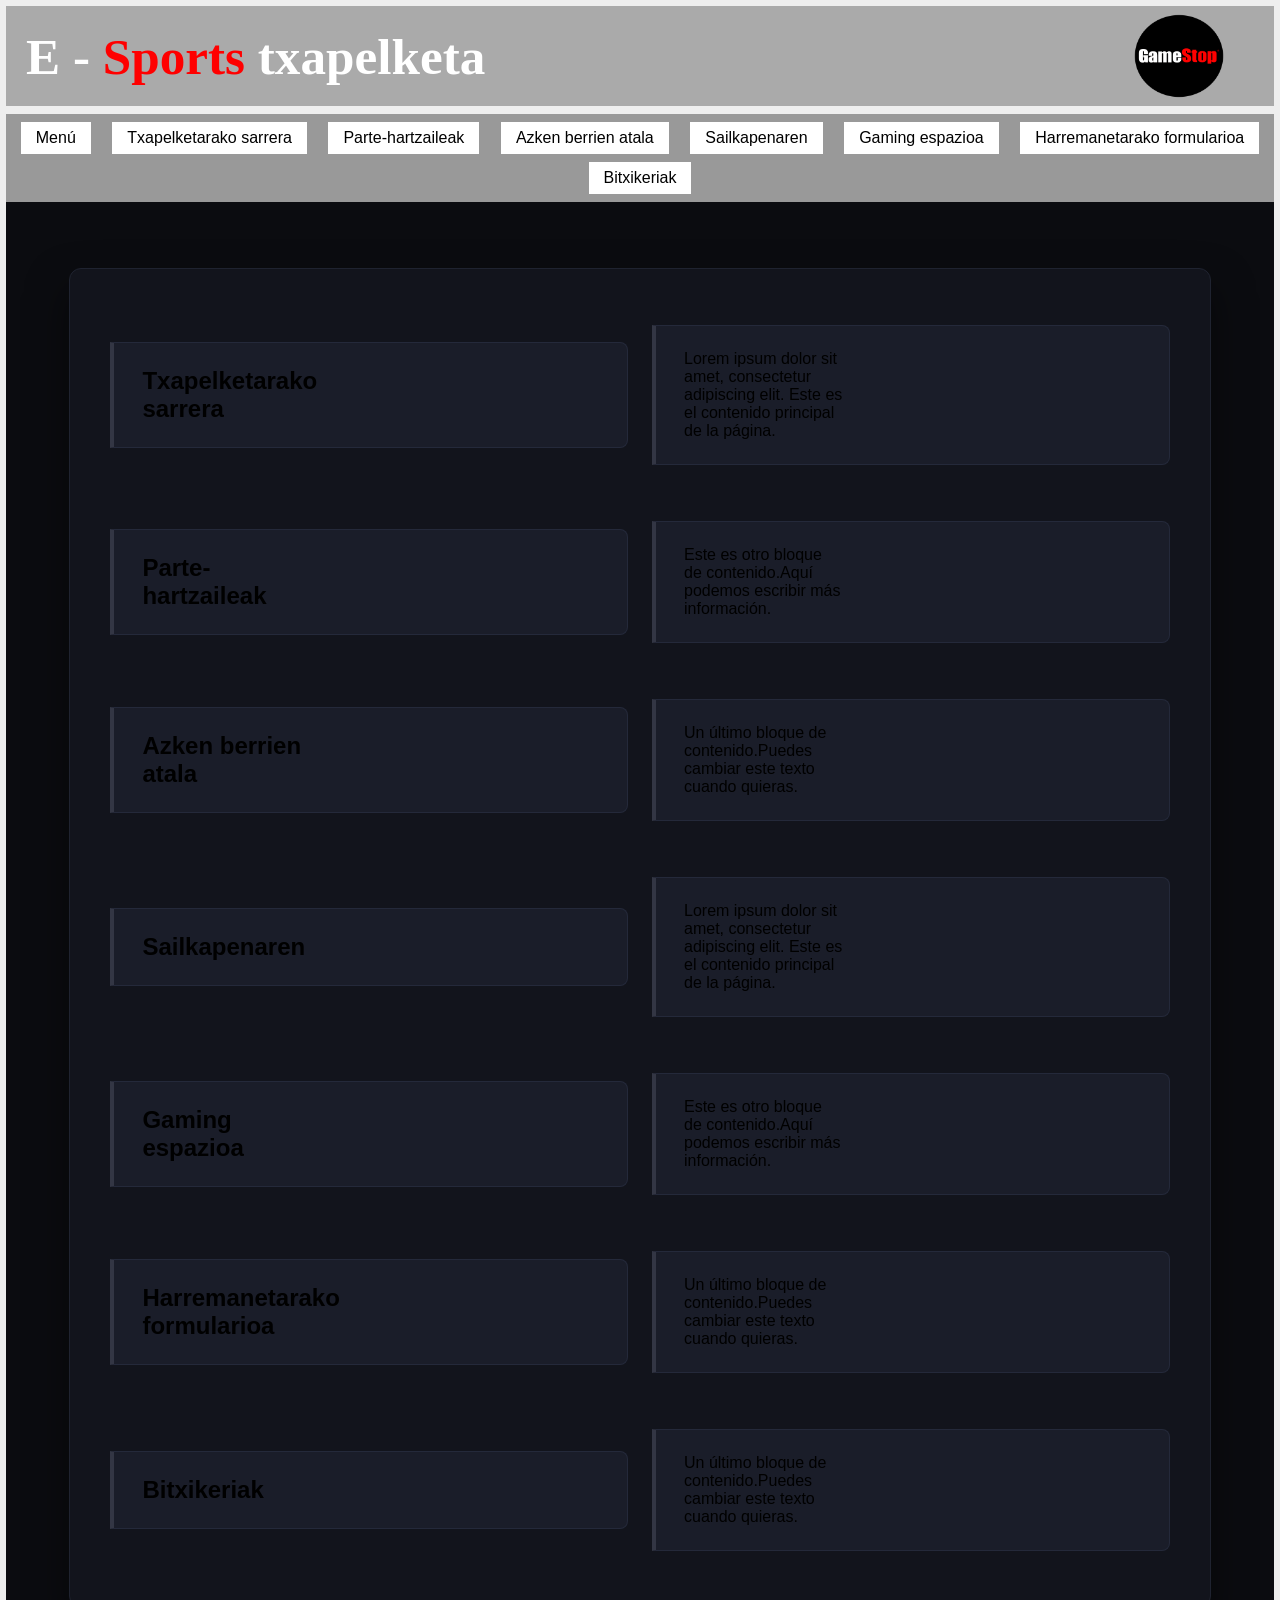
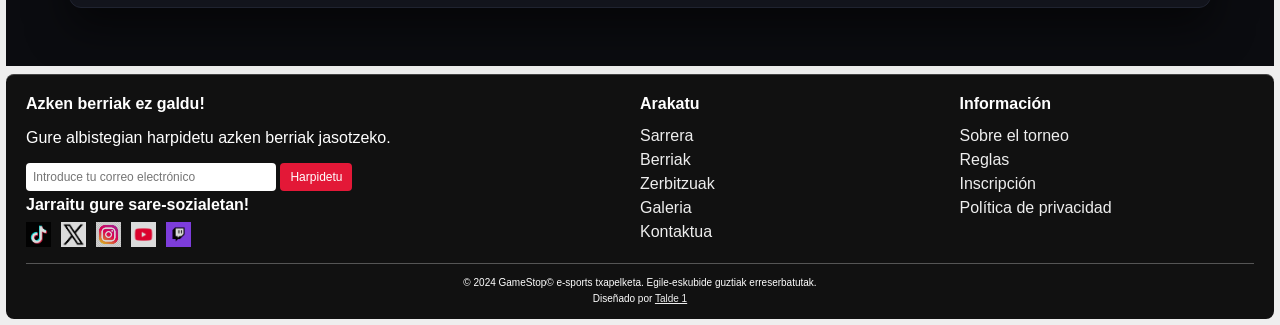
<file: Erronka1/Index.html>
<!DOCTYPE html>
<html lang="es">
<head>
    <meta charset="UTF-8">
    <title>GameStop e-sports txapelketa</title>
    <link rel="stylesheet" href="Index.css">
</head>
<body>

    <header>
        <h1>
        <span class="e">E -</span>
        <span class="sports">Sports</span>
        <span class="Txapelketa">txapelketa</span>
        </h1>
        <img src="argazkiak/GameStop-Symbol (1).png" alt="GameStop Logoa">
    </header>

    <nav>

        <a href="index.html">Menú</a>
        <a href="#">Txapelketarako sarrera</a>
        <a href="#">Parte-hartzaileak</a>
        <a href="#">Azken berrien atala</a>
        <a href="#">Sailkapenaren</a>
        <a href="#">Gaming espazioa</a>
        <a href="formulario.html">Harremanetarako formularioa</a>
        <a href="#">Bitxikeriak</a>

    </nav>

    <main>

        <section class="contenido">

            <article class="grid-container">
                <h2 class="titulua">Txapelketarako sarrera</h2>
                <p>Lorem ipsum dolor sit amet, consectetur adipiscing elit.
                    Este es el contenido principal de la página.</p>
                <h2 class="titulua">Parte-hartzaileak</h2>
                <p>Este es otro bloque de contenido.Aquí podemos escribir más información.</p>

                <h2 class="titulua">Azken berrien atala</h2>
                <p>Un último bloque de contenido.Puedes cambiar este texto cuando quieras.</p>
                <h2 class="titulua">Sailkapenaren</h2>
                <p>Lorem ipsum dolor sit amet, consectetur adipiscing elit. Este es el contenido principal de la página.</p>
                <h2 class="titulua">Gaming espazioa</h2>
                <p>Este es otro bloque de contenido.Aquí podemos escribir más información.</p>
                <h2 class="titulua">Harremanetarako formularioa</h2>
                <p>Un último bloque de contenido.Puedes cambiar este texto cuando quieras.</p>
                <h2 class="titulua">Bitxikeriak</h2>
                <p>Un último bloque de contenido.Puedes cambiar este texto cuando quieras.</p>
            </article>
        </section>

    </main>

    <footer>
        <div class="footer-contenido">
            <div class="zona-noticias">
                <h3>Azken berriak ez galdu!</h3>
                <p>Gure albistegian harpidetu azken berriak jasotzeko.</p>
                <form>
                    <input type="email" placeholder="Introduce tu correo electrónico">
                    <button type="submit">Harpidetu</button>
                </form>

                <h3>Jarraitu gure sare-sozialetan!</h3>
                <div class="social-icons">
                    <a href="https://www.tiktok.com/es/"><img src="argazkiak/tiktok.jpg" alt="TikTok"></a>
                    <a href="https://twitter.com/"><img src="argazkiak/twitter.png" alt="Twitter"></a>
                    <a href="https://www.instagram.com/"><img src="argazkiak/instagram.jpg" alt="Instagram"></a>
                    <a href="https://www.youtube.com/"><img src="argazkiak/youtube.png" alt="YouTube"></a>
                    <a href="https://www.twitch.tv/"><img src="argazkiak/twitch.png" alt="Twitch"></a>
                </div>
            </div>
            <div class="footer-contact">
                <h3>Arakatu</h3>
                <a href="#">Sarrera</a>
                <a href="#">Berriak</a>
                <a href="#">Zerbitzuak</a>
                <a href="#">Galeria</a>
                <a href="#">Kontaktua</a>
            </div>
            <div class="footer-enlaces">
                <h3>Información</h3>
                <a href="#">Sobre el torneo</a>
                <a href="#">Reglas </a>
                <a href="#">Inscripción</a>
                <a href="#">Política de privacidad</a>
            </div>
        </div>
        <div class="footer-final">
            <p>&copy; 2024 GameStop© e-sports txapelketa. Egile-eskubide guztiak erreserbatutak.</p>
            <p>Diseñado por <a href="#">Talde 1</a></p>
        </div>
    </footer>

</body>
</html>
</file>
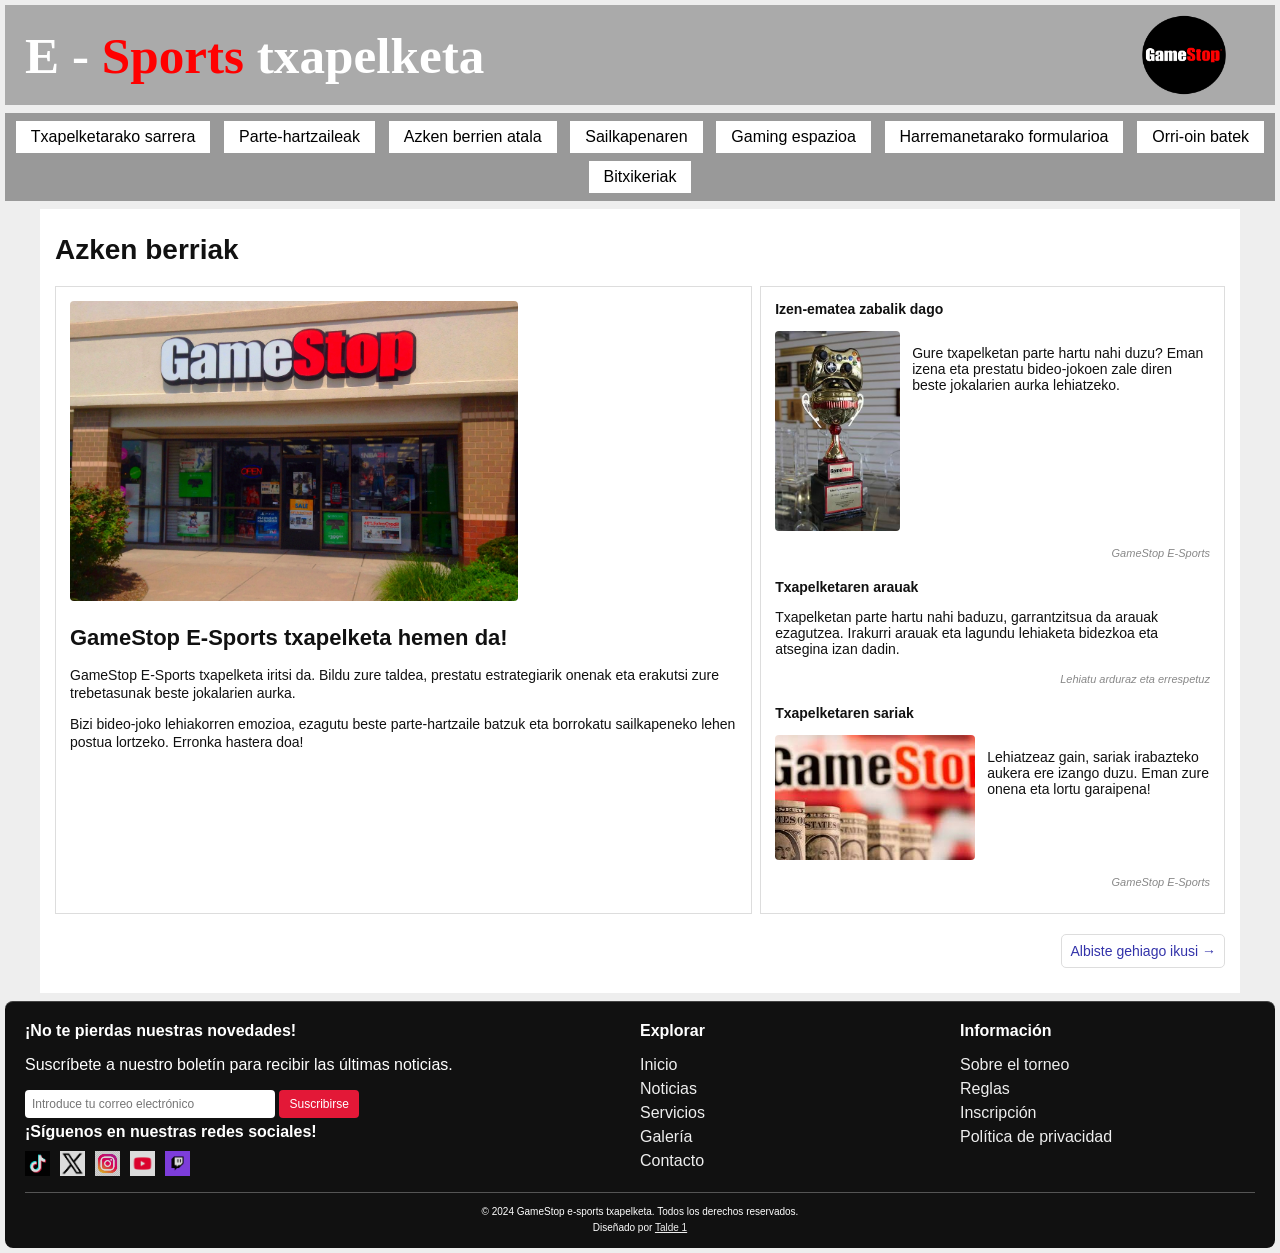
<file: Erronka1/Azken-berrien-atala.html>
<!DOCTYPE html>
<html lang="es">
<head>
    <meta charset="UTF-8">
    <title>GameStop e-sports txapelketa</title>
    <link rel="stylesheet" href="Azken-berrien-atala.css">
</head>
<body>

    <header>
        <h1>
        <span class="e">E -</span>
        <span class="sports">Sports</span>
        <span class="Txapelketa">txapelketa</span>
        </h1>
        <img src="argazkiak/GameStop-Symbol (1).png" alt="GameStop Logoa">
    </header>

    <nav>
        <a href="#">Txapelketarako sarrera</a>
        <a href="#">Parte-hartzaileak</a>
        <a href="#">Azken berrien atala</a>
        <a href="#">Sailkapenaren</a>
        <a href="#">Gaming espazioa</a>
        <a href="#">Harremanetarako formularioa</a>
        <a href="#">Orri-oin batek</a>
        <a href="#">Bitxikeriak</a>

    </nav>
       
<main>
    <div class="berrien-atala">

        <h2 class="berrien-titulo">Azken berriak</h2>

        <div class="berrien-columns">

            <!-- Albiste nagusia -->
            <article class="berria-principal">

                <img src="argazkiak/GameStop_torneo.jpg" alt="Noticia principal" class="berria-argazkia-luzea">

                <h2>GameStop E-Sports txapelketa hemen da!</h2>

                <p>
                    GameStop E-Sports txapelketa iritsi da.
                    Bildu zure taldea, prestatu estrategiarik onenak
                    eta erakutsi zure trebetasunak beste jokalarien aurka.
                </p>

                <p>
                    Bizi bideo-joko lehiakorren emozioa, ezagutu
                    beste parte-hartzaile batzuk eta borrokatu
                    sailkapeneko lehen postua lortzeko.
                    Erronka hastera doa!
                </p>

            </article>

            <!-- Albiste osagarriak -->
            <section class="albiste-zerrenda">

                <!-- 1. albistea -->
                <article class="berria-item">

                    <h3>Izen-ematea zabalik dago</h3>

                    <div class="berria-item-content">
                        <img src="argazkiak/trofeo.jpg" alt="Izen-ematea" class="berria-argazkia-txikia">

                        <p>
                            Gure txapelketan parte hartu nahi duzu?
                            Eman izena eta prestatu bideo-jokoen
                            zale diren beste jokalarien aurka lehiatzeko.
                        </p>
                    </div>

                    <p class="berria-data">
                        GameStop E-Sports
                    </p>

                </article>

                <!-- 2. albistea -->
                <article class="berria-item">

                    <h3>Txapelketaren arauak</h3>

                    <p>
                        Txapelketan parte hartu nahi baduzu,
                        garrantzitsua da arauak ezagutzea.
                        Irakurri arauak eta lagundu lehiaketa
                        bidezkoa eta atsegina izan dadin.
                    </p>

                    <p class="berria-data">
                        Lehiatu arduraz eta errespetuz
                    </p>

                </article>

                <!-- 3. albistea -->
                <article class="berria-item">

                    <h3>Txapelketaren sariak</h3>

                    <div class="berria-item-content">
                        <img src="argazkiak/dinero.jpg" alt="Sariak" class="berria-argazkia-txikia2">

                        <p>
                            Lehiatzeaz gain, sariak irabazteko
                            aukera ere izango duzu. Eman zure
                            onena eta lortu garaipena!
                        </p>
                    </div>

                    <p class="berria-data">
                        GameStop E-Sports
                    </p>

                </article>

            </section>

        </div>

        <div class="berria-gehiago">
            <a href="#">Albiste gehiago ikusi →</a>
        </div>

    </div>
</main>


    <footer>
        <div class="footer-contenido">
            <div class="zona-noticias">
                <h3>¡No te pierdas nuestras novedades!</h3>
                <p>Suscríbete a nuestro boletín para recibir las últimas noticias.</p>
                <form>
                    <input type="email" placeholder="Introduce tu correo electrónico">
                    <button type="submit">Suscribirse</button>
                </form>

                <h3>¡Síguenos en nuestras redes sociales!</h3>
                <div class="social-icons">
                    <a href="https://www.tiktok.com/es/"><img src="argazkiak/tiktok.jpg" alt="TikTok"></a>
                    <a href="https://twitter.com/"><img src="argazkiak/twitter.png" alt="Twitter"></a>
                    <a href="https://www.instagram.com/"><img src="argazkiak/instagram.jpg" alt="Instagram"></a>
                    <a href="https://www.youtube.com/"><img src="argazkiak/youtube.png" alt="YouTube"></a>
                    <a href="https://www.twitch.tv/"><img src="argazkiak/twitch.png" alt="Twitch"></a>
                </div>
            </div>
            <div class="footer-contact">
                <h3>Explorar</h3>
                <a href="#">Inicio</a>
                <a href="#">Noticias</a>
                <a href="#">Servicios</a>
                <a href="#">Galería</a>
                <a href="#">Contacto</a>
            </div>
            <div class="footer-enlaces">
                <h3>Información</h3>
                <a href="#">Sobre el torneo</a>
                <a href="#">Reglas </a>
                <a href="#">Inscripción</a>
                <a href="#">Política de privacidad</a>
            </div>
        </div>
        <div class="footer-final">
            <p>&copy; 2024 GameStop e-sports txapelketa. Todos los derechos reservados.</p>
            <p>Diseñado por <a href="#">Talde 1</a></p>
        </div>
    </footer>

</body>
</html>
</file>
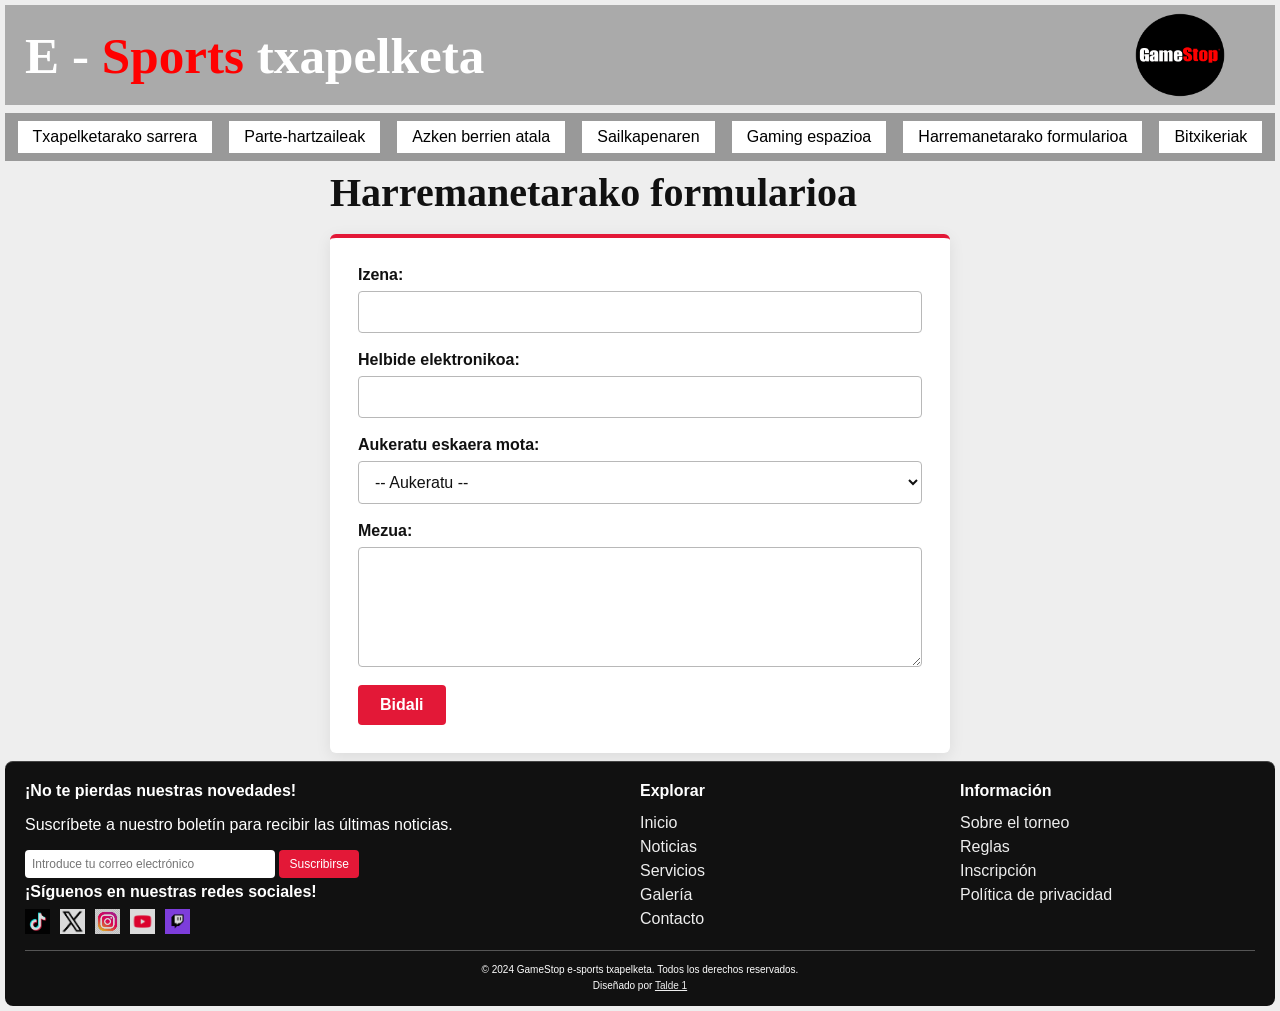
<file: Erronka1/formulario.html>
<!DOCTYPE html>
<html lang="es">
<head>
    <meta charset="UTF-8">
    <title>Harremanetarako formularioa </title>
    <link rel="stylesheet" href="formulario.css">
</head>
<body>

    <header>
        <h1>
        <span class="e">E -</span>
        <span class="sports">Sports</span>
        <span class="Txapelketa">txapelketa</span>
        </h1>
        <img src="argazkiak/GameStop-Symbol (1).png" alt="GameStop Logoa">
    </header>

    <nav>
        <a href="#">Txapelketarako sarrera</a>
        <a href="#">Parte-hartzaileak</a>
        <a href="#">Azken berrien atala</a>
        <a href="#">Sailkapenaren</a>
        <a href="#">Gaming espazioa</a>
        <a href="#">Harremanetarako formularioa</a>
        <a href="#">Bitxikeriak</a>

    </nav>

    <main>
        <h1>Harremanetarako formularioa</h1>
    <form action="procesar_formulario.php" method="post">
        <label for="nombre">Izena:</label>
        <input type="text" id="nombre" name="nombre" required><br><br>

        <label for="email">Helbide elektronikoa:</label>
        <input type="email" id="email" name="email" required><br><br>

        <label for="opcion">Aukeratu eskaera mota:</label>
        <select id="opcion" name="opcion" required>
            <option value="">-- Aukeratu --</option>
            <option value="informazioa">Informazioa eskatu</option>
            <option value="parte_hartu">Txapelketan parte hartu</option>
        </select><br><br>

        <label for="mensaje">Mezua:</label><br>
        <textarea id="mensaje" name="mensaje" rows="4" cols="50" minlength="10" maxlength="500" required></textarea><br><br>

        <input type="submit" value="Bidali">
    </form>

    </main>

    <footer>
        <div class="footer-contenido">
            <div class="zona-noticias">
                <h3>¡No te pierdas nuestras novedades!</h3>
                <p>Suscríbete a nuestro boletín para recibir las últimas noticias.</p>
                <form>
                    <input type="email" placeholder="Introduce tu correo electrónico">
                    <button type="submit">Suscribirse</button>
                </form>

                <h3>¡Síguenos en nuestras redes sociales!</h3>
                <div class="social-icons">
                    <a href="https://www.tiktok.com/es/"><img src="argazkiak/tiktok.jpg" alt="TikTok"></a>
                    <a href="https://twitter.com/"><img src="argazkiak/twitter.png" alt="Twitter"></a>
                    <a href="https://www.instagram.com/"><img src="argazkiak/instagram.jpg" alt="Instagram"></a>
                    <a href="https://www.youtube.com/"><img src="argazkiak/youtube.png" alt="YouTube"></a>
                    <a href="https://www.twitch.tv/"><img src="argazkiak/twitch.png" alt="Twitch"></a>
                </div>
            </div>
            <div class="footer-contact">
                <h3>Explorar</h3>
                <a href="#">Inicio</a>
                <a href="#">Noticias</a>
                <a href="#">Servicios</a>
                <a href="#">Galería</a>
                <a href="#">Contacto</a>
            </div>
            <div class="footer-enlaces">
                <h3>Información</h3>
                <a href="#">Sobre el torneo</a>
                <a href="#">Reglas </a>
                <a href="#">Inscripción</a>
                <a href="#">Política de privacidad</a>
            </div>
        </div>
        <div class="footer-final">
            <p>&copy; 2024 GameStop e-sports txapelketa. Todos los derechos reservados.</p>
            <p>Diseñado por <a href="#">Talde 1</a></p>
        </div>
    </footer>

</body>
</html>
</file>
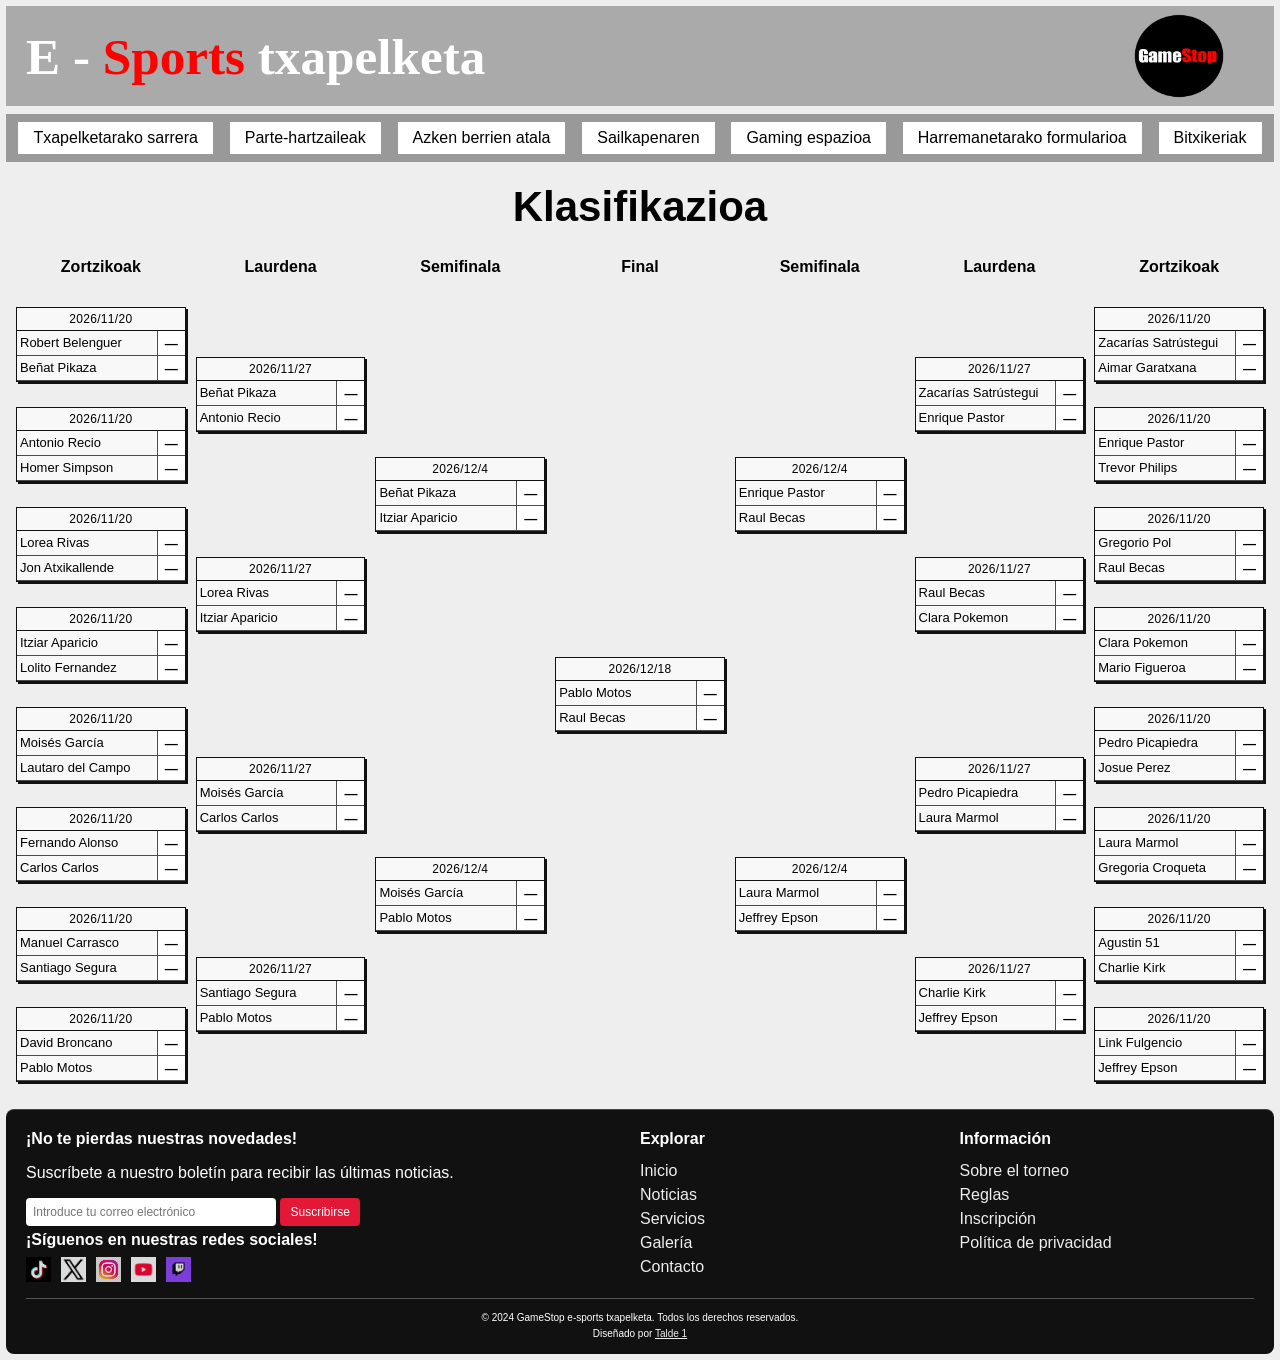
<file: Erronka1/klasifikazioa.html>
<!DOCTYPE html>
<html lang="es">
<head>
    <meta charset="UTF-8">
    <title>GameStop e-sports txapelketa</title>
    <link rel="stylesheet" href="klasifikazioa.css">
</head>
<body>

    <header>
        <h1>
        <span class="e">E -</span>
        <span class="sports">Sports</span>
        <span class="Txapelketa">txapelketa</span>
        </h1>
        <img src="argazkiak/GameStop-Symbol (1).png" alt="GameStop Logoa">
    </header>

    <nav>
        <a href="#">Txapelketarako sarrera</a>
        <a href="#">Parte-hartzaileak</a>
        <a href="#">Azken berrien atala</a>
        <a href="#">Sailkapenaren</a>
        <a href="#">Gaming espazioa</a>
        <a href="#">Harremanetarako formularioa</a>
        <a href="#">Bitxikeriak</a>

    </nav>
<main class="torneoa">
    <h1>Klasifikazioa</h1>
    

   <div class="kaxak">
      <div class="kolumnak">
        <div class="tabla">Zortzikoak</div>
        <div class="partidoa">
          <div class="data">2026/11/20</div>
          <div class="Jokalari"><span>Robert Belenguer</span><span class="puntuazioa">—</span></div>
          <div class="Jokalari"><span>Beñat Pikaza</span><span class="puntuazioa">—</span></div>
        </div>
        <div class="partidoa">
          <div class="data">2026/11/20</div>
          <div class="Jokalari"><span>Antonio Recio</span><span class="puntuazioa">—</span></div>
          <div class="Jokalari"><span>Homer Simpson</span><span class="puntuazioa">—</span></div>
        </div>
        <div class="partidoa">
          <div class="data">2026/11/20</div>
          <div class="Jokalari"><span>Lorea Rivas</span><span class="puntuazioa">—</span></div>
          <div class="Jokalari"><span>Jon Atxikallende</span><span class="puntuazioa">—</span></div>
        </div>
        <div class="partidoa">
          <div class="data">2026/11/20</div>
          <div class="Jokalari"><span>Itziar Aparicio</span><span class="puntuazioa">—</span></div>
          <div class="Jokalari"><span>Lolito Fernandez</span><span class="puntuazioa">—</span></div>
        </div>
        <div class="partidoa">
          <div class="data">2026/11/20</div>
          <div class="Jokalari"><span>Moisés García</span><span class="puntuazioa">—</span></div>
          <div class="Jokalari"><span>Lautaro del Campo</span><span class="puntuazioa">—</span></div>
        </div>
        <div class="partidoa">
          <div class="data">2026/11/20</div>
          <div class="Jokalari"><span>Fernando Alonso</span><span class="puntuazioa">—</span></div>
          <div class="Jokalari"><span>Carlos Carlos</span><span class="puntuazioa">—</span></div>
        </div>
        <div class="partidoa">
          <div class="data">2026/11/20</div>
          <div class="Jokalari"><span>Manuel Carrasco</span><span class="puntuazioa">—</span></div>
          <div class="Jokalari"><span>Santiago Segura</span><span class="puntuazioa">—</span></div>
        </div>
        <div class="partidoa">
          <div class="data">2026/11/20</div>
          <div class="Jokalari"><span>David Broncano</span><span class="puntuazioa">—</span></div>
          <div class="Jokalari"><span>Pablo Motos</span><span class="puntuazioa">—</span></div>
        </div>
      </div>

      <div class="kolumnak">
        <div class="tabla">Laurdena</div>
        <div class="partidoa">
          <div class="data">2026/11/27</div>
          <div class="Jokalari"><span>Beñat Pikaza</span><span class="puntuazioa">—</span></div>
          <div class="Jokalari"><span>Antonio Recio</span><span class="puntuazioa">—</span></div>
        </div>
        <div class="partidoa">
          <div class="data">2026/11/27</div>
          <div class="Jokalari"><span>Lorea Rivas</span><span class="puntuazioa">—</span></div>
          <div class="Jokalari"><span>Itziar Aparicio</span><span class="puntuazioa">—</span></div>
        </div>
        <div class="partidoa">
          <div class="data">2026/11/27</div>
          <div class="Jokalari"><span>Moisés García</span><span class="puntuazioa">—</span></div>
          <div class="Jokalari"><span>Carlos Carlos</span><span class="puntuazioa">—</span></div>
        </div>
        <div class="partidoa">
          <div class="data">2026/11/27</div>
          <div class="Jokalari"><span>Santiago Segura</span><span class="puntuazioa">—</span></div>
          <div class="Jokalari"><span>Pablo Motos</span><span class="puntuazioa">—</span></div>
        </div>
      </div>

      <div class="kolumnak">
        <div class="tabla">Semifinala</div>
        <div class="partidoa">
          <div class="data">2026/12/4</div>
          <div class="Jokalari"><span>Beñat Pikaza</span><span class="puntuazioa">—</span></div>
          <div class="Jokalari"><span>Itziar Aparicio</span><span class="puntuazioa">—</span></div>
        </div>
        <div class="partidoa">
          <div class="data">2026/12/4</div>
          <div class="Jokalari"><span>Moisés García</span><span class="puntuazioa">—</span></div>
          <div class="Jokalari"><span>Pablo Motos</span><span class="puntuazioa">—</span></div>
        </div>
      </div>

      <div class="kolumnak azken-kolumna">
        <div class="tabla">Final</div>
        <div class="partidoa">
          <div class="data">2026/12/18</div>
          <div class="Jokalari"><span>Pablo Motos<Param></Param></span><span class="puntuazioa">—</span></div>
          <div class="Jokalari"><span>Raul Becas</span><span class="puntuazioa">—</span></div>
        </div>
      </div>

      <div class="kolumnak">
        <div class="tabla">Semifinala</div>
        <div class="partidoa">
          <div class="data">2026/12/4</div>
          <div class="Jokalari"><span>Enrique Pastor</span><span class="puntuazioa">—</span></div>
          <div class="Jokalari"><span>Raul Becas</span><span class="puntuazioa">—</span></div>
        </div>
        <div class="partidoa">
          <div class="data">2026/12/4</div>
          <div class="Jokalari"><span>Laura Marmol</span><span class="puntuazioa">—</span></div>
          <div class="Jokalari"><span>Jeffrey Epson</span><span class="puntuazioa">—</span></div>
        </div>
      </div>

      <div class="kolumnak">
        <div class="tabla">Laurdena</div>
        <div class="partidoa">
          <div class="data">2026/11/27</div>
          <div class="Jokalari"><span>Zacarías Satrústegui</span><span class="puntuazioa">—</span></div>
          <div class="Jokalari"><span>Enrique Pastor</span><span class="puntuazioa">—</span></div>
        </div>
        <div class="partidoa">
          <div class="data">2026/11/27</div>
          <div class="Jokalari"><span>Raul Becas</span><span class="puntuazioa">—</span></div>
          <div class="Jokalari"><span>Clara Pokemon</span><span class="puntuazioa">—</span></div>
        </div>
        <div class="partidoa">
          <div class="data">2026/11/27</div>
          <div class="Jokalari"><span>Pedro Picapiedra</span><span class="puntuazioa">—</span></div>
          <div class="Jokalari"><span>Laura Marmol</span><span class="puntuazioa">—</span></div>
        </div>
        <div class="partidoa">
          <div class="data">2026/11/27</div>
          <div class="Jokalari"><span>Charlie Kirk</span><span class="puntuazioa">—</span></div>
          <div class="Jokalari"><span>Jeffrey Epson</span><span class="puntuazioa">—</span></div>
        </div>
      </div>

      <div class="kolumnak">
        <div class="tabla">Zortzikoak</div>
        <div class="partidoa">
          <div class="data">2026/11/20</div>
          <div class="Jokalari"><span>Zacarías Satrústegui</span><span class="puntuazioa">—</span></div>
          <div class="Jokalari"><span>Aimar Garatxana</span><span class="puntuazioa">—</span></div>
        </div>
        <div class="partidoa">
          <div class="data">2026/11/20</div>
          <div class="Jokalari"><span>Enrique Pastor</span><span class="puntuazioa">—</span></div>
          <div class="Jokalari"><span>Trevor Philips</span><span class="puntuazioa">—</span></div>
        </div>
        <div class="partidoa">
          <div class="data">2026/11/20</div>
          <div class="Jokalari"><span>Gregorio Pol</span><span class="puntuazioa">—</span></div>
          <div class="Jokalari"><span>Raul Becas</span><span class="puntuazioa">—</span></div>
        </div>
        <div class="partidoa">
          <div class="data">2026/11/20</div>
          <div class="Jokalari"><span>Clara Pokemon</span><span class="puntuazioa">—</span></div>
          <div class="Jokalari"><span>Mario Figueroa</span><span class="puntuazioa">—</span></div>
        </div>
        <div class="partidoa">
          <div class="data">2026/11/20</div>
          <div class="Jokalari"><span>Pedro Picapiedra</span><span class="puntuazioa">—</span></div>
          <div class="Jokalari"><span>Josue Perez</span><span class="puntuazioa">—</span></div>
        </div>
        <div class="partidoa">
          <div class="data">2026/11/20</div>
          <div class="Jokalari"><span>Laura Marmol</span><span class="puntuazioa">—</span></div>
          <div class="Jokalari"><span>Gregoria Croqueta</span><span class="puntuazioa">—</span></div>
        </div>
        <div class="partidoa">
          <div class="data">2026/11/20</div>
          <div class="Jokalari"><span>Agustin 51</span><span class="puntuazioa">—</span></div>
          <div class="Jokalari"><span>Charlie Kirk</span><span class="puntuazioa">—</span></div>
        </div>
        <div class="partidoa">
          <div class="data">2026/11/20</div>
          <div class="Jokalari"><span>Link Fulgencio</span><span class="puntuazioa">—</span></div>
          <div class="Jokalari"><span>Jeffrey Epson</span><span class="puntuazioa">—</span></div>
        </div>
      </div>
    </div>
  </main>

    <footer>
        <div class="footer-contenido">
            <div class="zona-noticias">
                <h3>¡No te pierdas nuestras novedades!</h3>
                <p>Suscríbete a nuestro boletín para recibir las últimas noticias.</p>
                <form>
                    <input type="email" placeholder="Introduce tu correo electrónico">
                    <button type="submit">Suscribirse</button>
                </form>

                <h3>¡Síguenos en nuestras redes sociales!</h3>
                <div class="social-icons">
                    <a href="https://www.tiktok.com/es/"><img src="argazkiak/tiktok.jpg" alt="TikTok"></a>
                    <a href="https://twitter.com/"><img src="argazkiak/twitter.png" alt="Twitter"></a>
                    <a href="https://www.instagram.com/"><img src="argazkiak/instagram.jpg" alt="Instagram"></a>
                    <a href="https://www.youtube.com/"><img src="argazkiak/youtube.png" alt="YouTube"></a>
                    <a href="https://www.twitch.tv/"><img src="argazkiak/twitch.png" alt="Twitch"></a>
                </div>
            </div>
            <div class="footer-contact">
                <h3>Explorar</h3>
                <a href="#">Inicio</a>
                <a href="#">Noticias</a>
                <a href="#">Servicios</a>
                <a href="#">Galería</a>
                <a href="#">Contacto</a>
            </div>
            <div class="footer-enlaces">
                <h3>Información</h3>
                <a href="#">Sobre el torneo</a>
                <a href="#">Reglas </a>
                <a href="#">Inscripción</a>
                <a href="#">Política de privacidad</a>
            </div>
        </div>
        <div class="footer-final">
            <p>&copy; 2024 GameStop e-sports txapelketa. Todos los derechos reservados.</p>
            <p>Diseñado por <a href="#">Talde 1</a></p>
        </div>
    </footer>

</body>
</html>
</file>
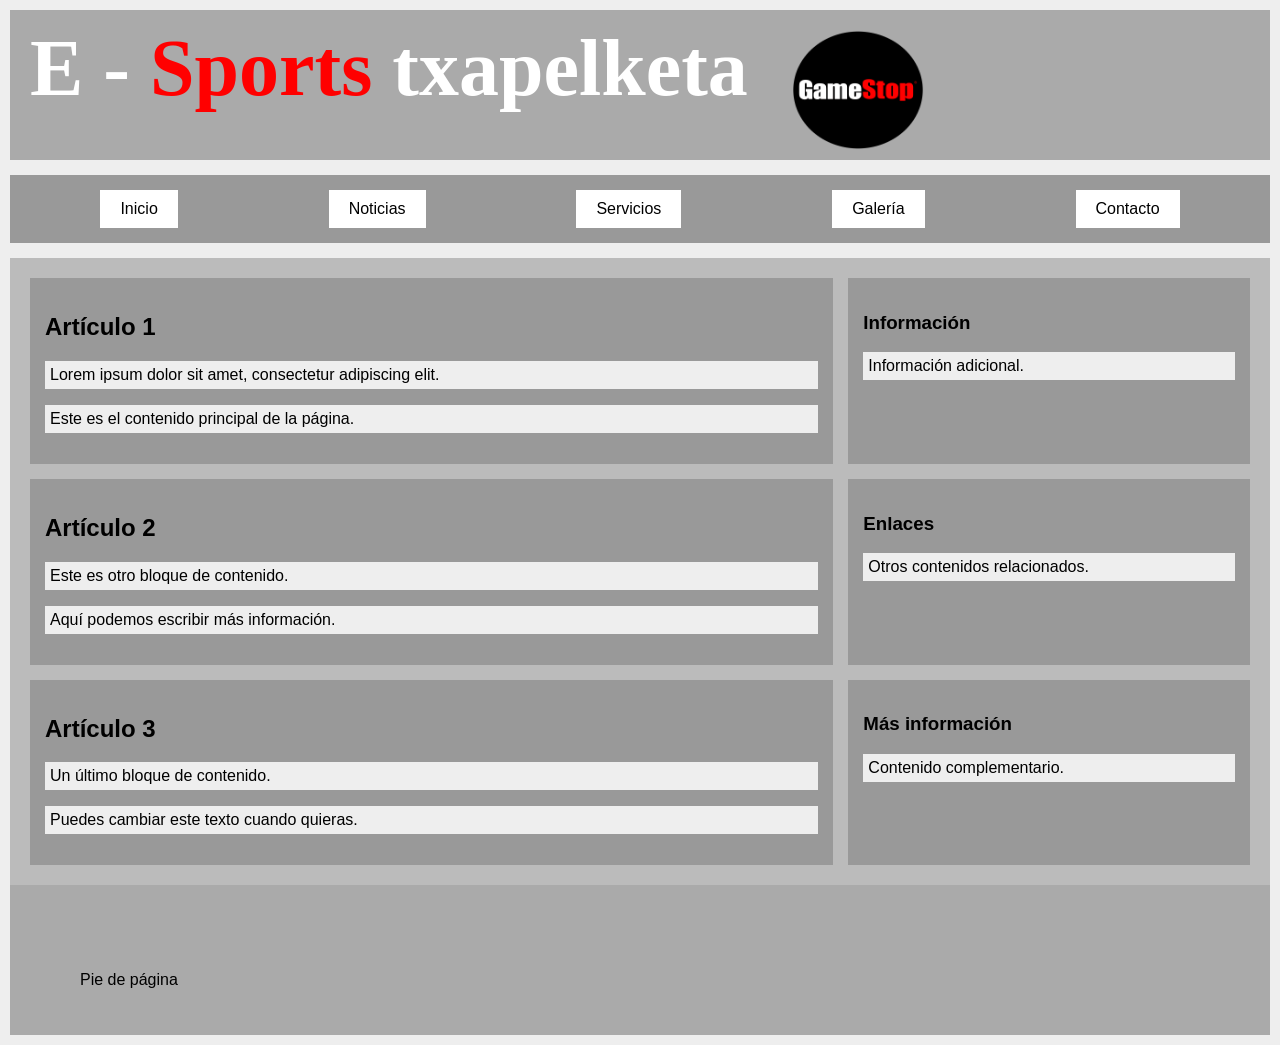
<file: Erronka1/plantilla.html>
<!DOCTYPE html>
<html lang="es">
<head>
    <meta charset="UTF-8">
    <title>GameStop e-sports txapelketa</title>
    <link rel="stylesheet" href="plantilla.css">
</head>
<body>

    <header>
        <h1>
        <span class="e">E -</span>
        <span class="sports">Sports</span>
        <span class="Txapelketa">txapelketa</span>
        </h1>
        <img src="GameStop-Symbol (1).png" alt="GameStop Logoa">
    </header>

    <nav>
        <a href="#">Inicio</a>
        <a href="#">Noticias</a>
        <a href="#">Servicios</a>
        <a href="#">Galería</a>
        <a href="#">Contacto</a>
    </nav>

    <main>

        <section class="contenido">

            <article>
                <h2>Artículo 1</h2>
                <p>Lorem ipsum dolor sit amet, consectetur adipiscing elit.</p>
                <p>Este es el contenido principal de la página.</p>
            </article>

            <aside>
                <h3>Información</h3>
                <p>Información adicional.</p>
            </aside>

            <article>
                <h2>Artículo 2</h2>
                <p>Este es otro bloque de contenido.</p>
                <p>Aquí podemos escribir más información.</p>
            </article>

            <aside>
                <h3>Enlaces</h3>
                <p>Otros contenidos relacionados.</p>
            </aside>

            <article>
                <h2>Artículo 3</h2>
                <p>Un último bloque de contenido.</p>
                <p>Puedes cambiar este texto cuando quieras.</p>
            </article>

            <aside>
                <h3>Más información</h3>
                <p>Contenido complementario.</p>
            </aside>

        </section>

    </main>

    <footer>
        <p>Pie de página</p>
    </footer>

</body>
</html>
</file>
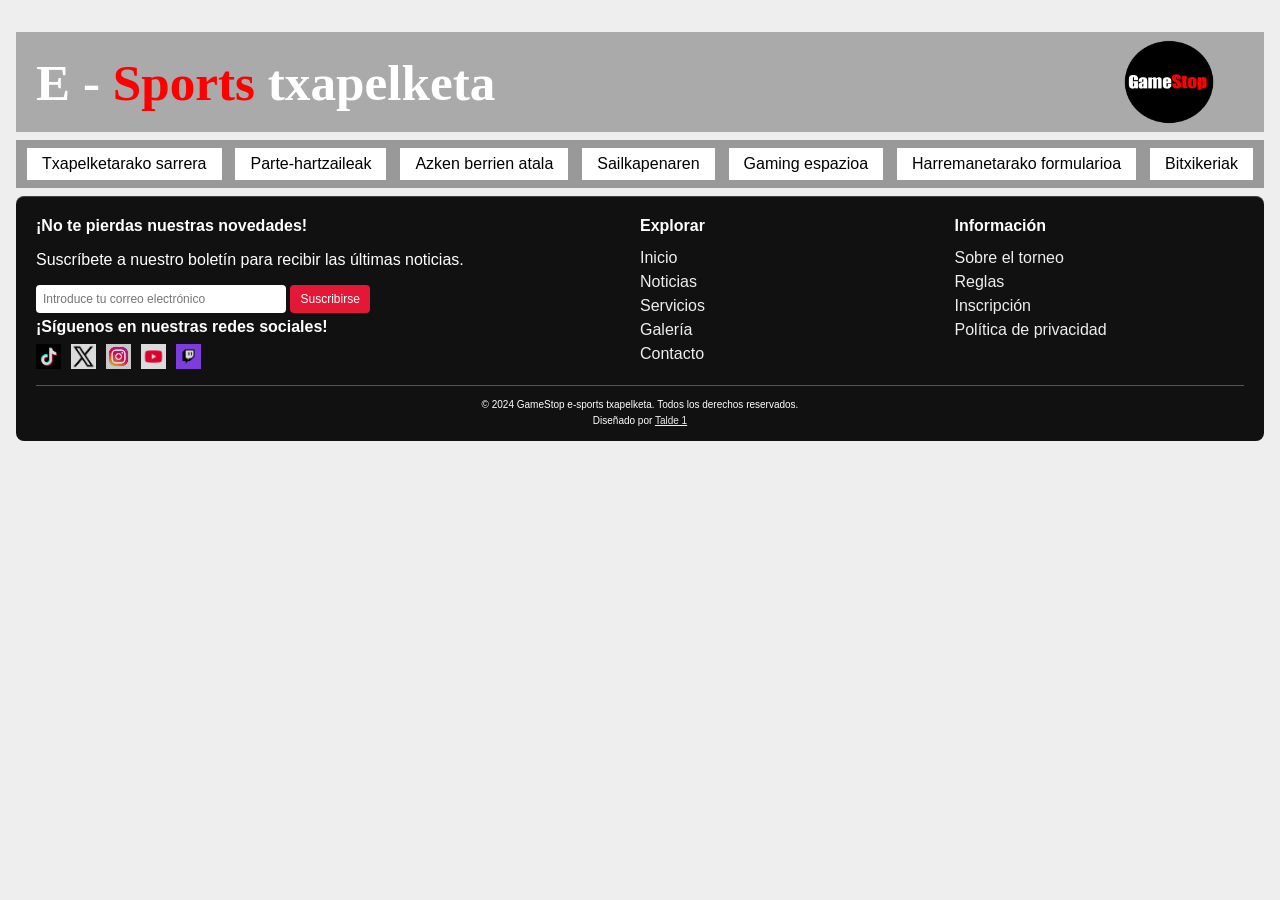
<file: Erronka1/Plantilla.html>
<!DOCTYPE html>
<html lang="es">
<head>
    <meta charset="UTF-8">
    <title>GameStop e-sports txapelketa</title>
    <link rel="stylesheet" href="Plantilla.css">
</head>
<body>

    <header>
        <h1>
        <span class="e">E -</span>
        <span class="sports">Sports</span>
        <span class="Txapelketa">txapelketa</span>
        </h1>
        <img src="argazkiak/GameStop-Symbol (1).png" alt="GameStop Logoa">
    </header>

    <nav>
        <a href="#">Txapelketarako sarrera</a>
        <a href="#">Parte-hartzaileak</a>
        <a href="#">Azken berrien atala</a>
        <a href="#">Sailkapenaren</a>
        <a href="#">Gaming espazioa</a>
        <a href="#">Harremanetarako formularioa</a>
        <a href="#">Bitxikeriak</a>

    </nav>

    <main>


    </main>

    <footer>
        <div class="footer-contenido">
            <div class="zona-noticias">
                <h3>¡No te pierdas nuestras novedades!</h3>
                <p>Suscríbete a nuestro boletín para recibir las últimas noticias.</p>
                <form>
                    <input type="email" placeholder="Introduce tu correo electrónico">
                    <button type="submit">Suscribirse</button>
                </form>

                <h3>¡Síguenos en nuestras redes sociales!</h3>
                <div class="social-icons">
                    <a href="https://www.tiktok.com/es/"><img src="argazkiak/tiktok.jpg" alt="TikTok"></a>
                    <a href="https://twitter.com/"><img src="argazkiak/twitter.png" alt="Twitter"></a>
                    <a href="https://www.instagram.com/"><img src="argazkiak/instagram.jpg" alt="Instagram"></a>
                    <a href="https://www.youtube.com/"><img src="argazkiak/youtube.png" alt="YouTube"></a>
                    <a href="https://www.twitch.tv/"><img src="argazkiak/twitch.png" alt="Twitch"></a>
                </div>
            </div>
            <div class="footer-contact">
                <h3>Explorar</h3>
                <a href="#">Inicio</a>
                <a href="#">Noticias</a>
                <a href="#">Servicios</a>
                <a href="#">Galería</a>
                <a href="#">Contacto</a>
            </div>
            <div class="footer-enlaces">
                <h3>Información</h3>
                <a href="#">Sobre el torneo</a>
                <a href="#">Reglas </a>
                <a href="#">Inscripción</a>
                <a href="#">Política de privacidad</a>
            </div>
        </div>
        <div class="footer-final">
            <p>&copy; 2024 GameStop e-sports txapelketa. Todos los derechos reservados.</p>
            <p>Diseñado por <a href="#">Talde 1</a></p>
        </div>
    </footer>

</body>
</html>
</file>
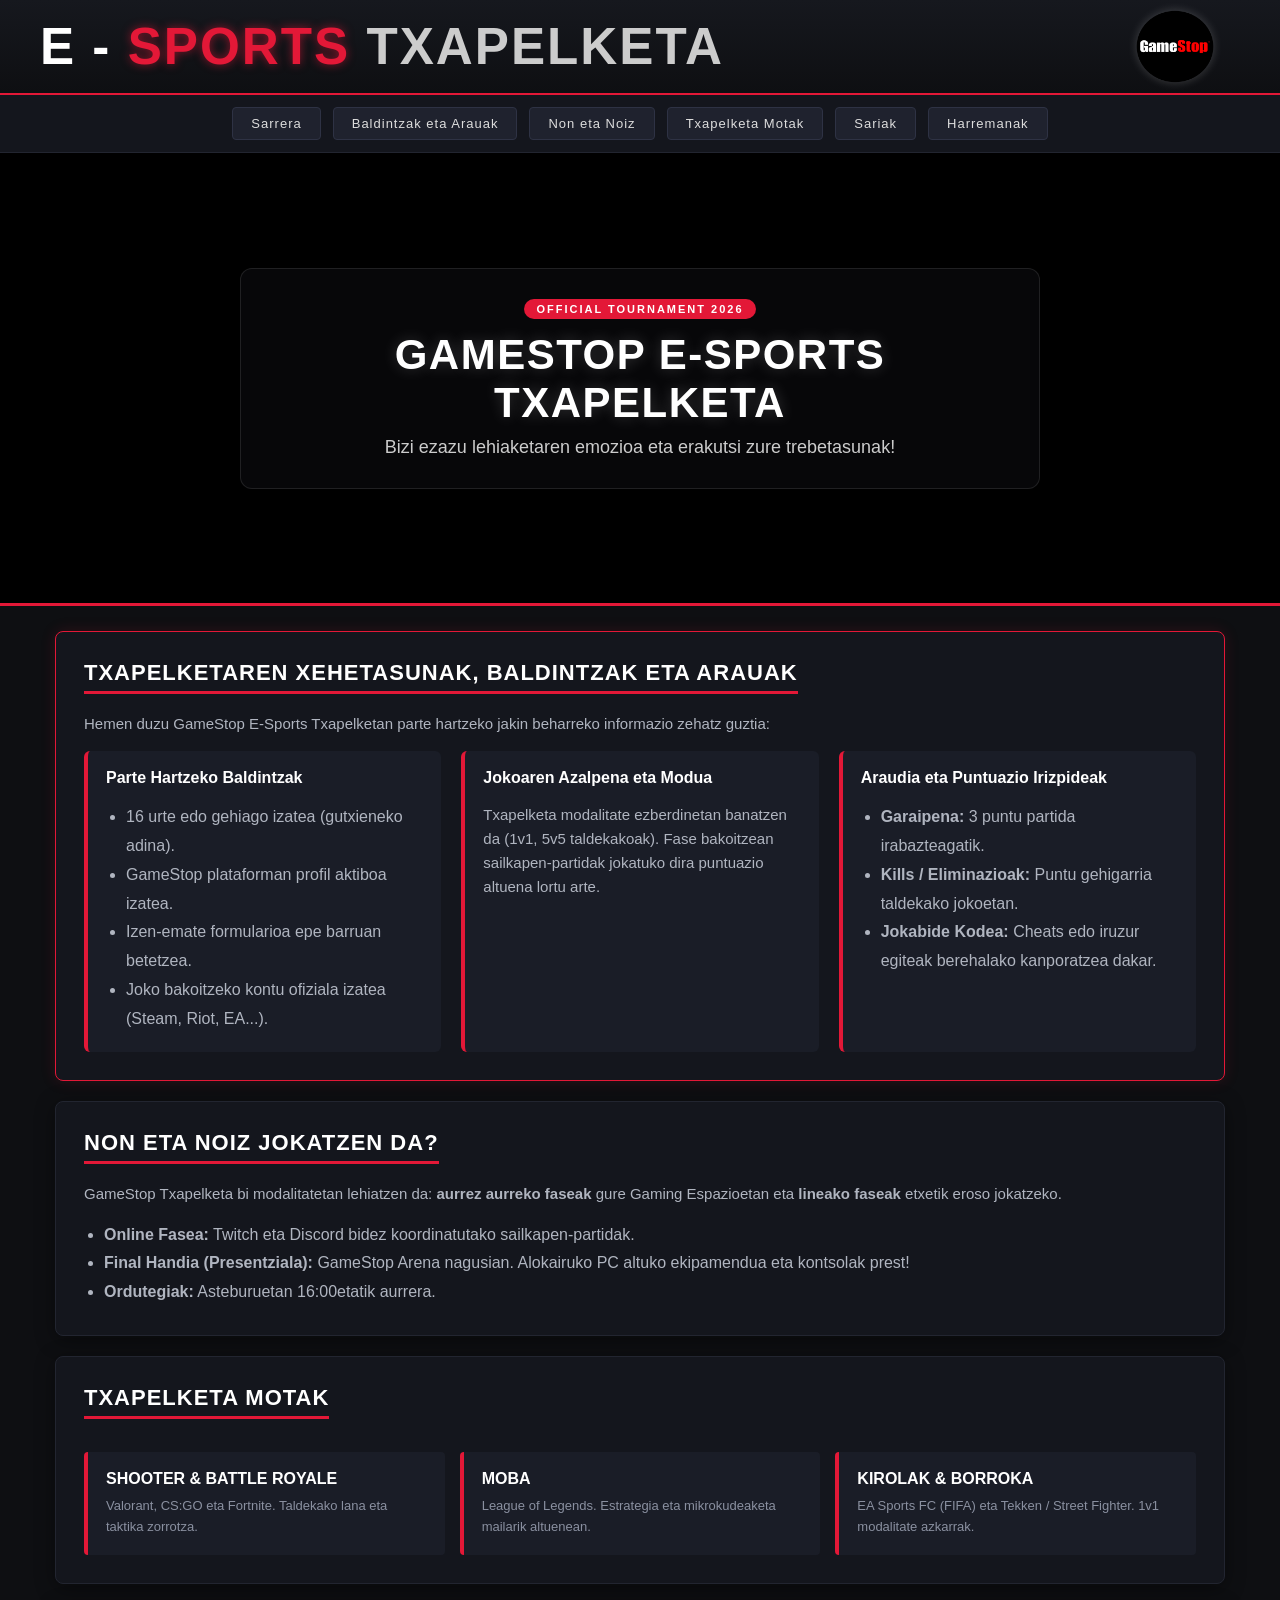
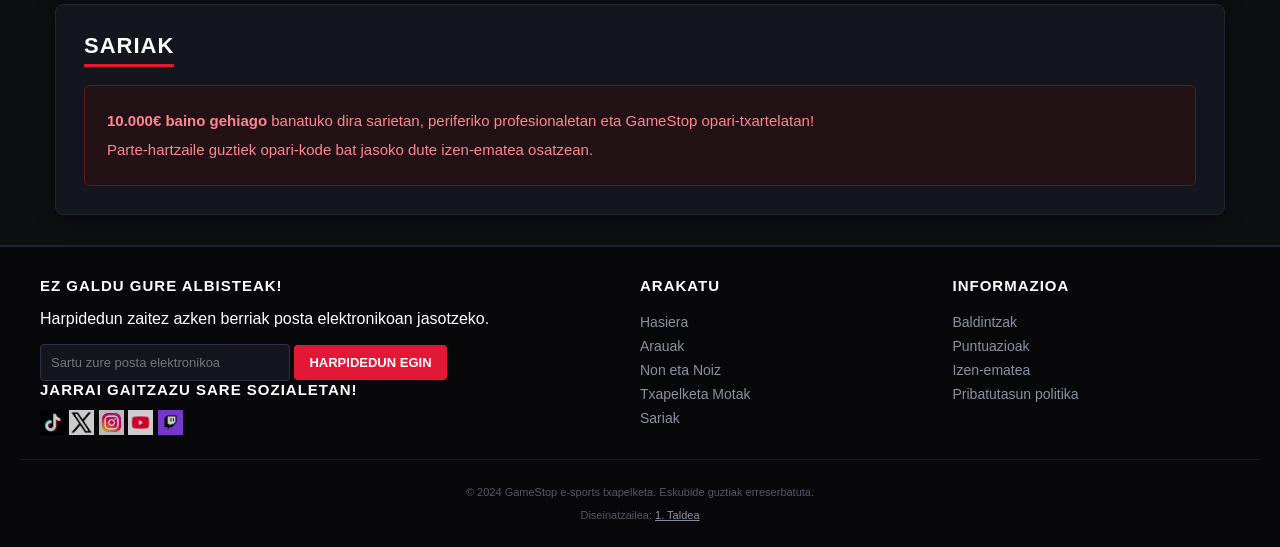
<file: Erronka1/Txapelketa.html>
<!DOCTYPE html>
<html lang="eu">
<head>
    <meta charset="UTF-8">
    <meta name="viewport" content="width=device-width, initial-scale=1.0">
    <title>GameStop e-sports txapelketa</title>
    <link rel="stylesheet" href="Txapelketa.css">
</head>
<body>

    <header>
        <h1>
            <span class="e">E -</span>
            <span class="sports">SPORTS</span>
            <span class="Txapelketa">TXAPELKETA</span>
        </h1>
        <img src="argazkiak/GameStop-Symbol (1).png" alt="GameStop Logoa">
    </header>

    <nav>
        <a href="#sarrera">Sarrera</a>
        <a href="#baldintzak-arauak">Baldintzak eta Arauak</a>
        <a href="#kokapena">Non eta Noiz</a>
        <a href="#motak">Txapelketa Motak</a>
        <a href="#sariak">Sariak</a>
        <a href="#harremana">Harremanak</a>
    </nav>

    <main>
        <!-- Banner nagusia: Bideoa eta Titulu Gamer-a (botoirik gabe) -->
        <section id="sarrera" class="hero-section">
            <div class="video-wrapper">
                <video autoplay muted loop playsinline class="esports-video" src="bideoa.mp4"></video>
                <div class="hero-overlay">
                    <span class="hero-badge">OFFICIAL TOURNAMENT 2026</span>
                    <h2>GameStop E-Sports Txapelketa</h2>
                    <p>Bizi ezazu lehiaketaren emozioa eta erakutsi zure trebetasunak!</p>
                </div>
            </div>
        </section>

        <div class="content-wrapper">
            
            <!-- Baldintzak eta Arauak -->
            <section id="baldintzak-arauak" class="info-card destacada">
                <h2>Txapelketaren Xehetasunak, Baldintzak eta Arauak</h2>
                <p>Hemen duzu GameStop E-Sports Txapelketan parte hartzeko jakin beharreko informazio zehatz guztia:</p>
                
                <div class="reglas-grid">
                    <div class="regla-box">
                        <h3>Parte Hartzeko Baldintzak</h3>
                        <ul class="info-list">
                            <li>16 urte edo gehiago izatea (gutxieneko adina).</li>
                            <li>GameStop plataforman profil aktiboa izatea.</li>
                            <li>Izen-emate formularioa epe barruan betetzea.</li>
                            <li>Joko bakoitzeko kontu ofiziala izatea (Steam, Riot, EA...).</li>
                        </ul>
                    </div>

                    <div class="regla-box">
                        <h3>Jokoaren Azalpena eta Modua</h3>
                        <p>Txapelketa modalitate ezberdinetan banatzen da (1v1, 5v5 taldekakoak). Fase bakoitzean sailkapen-partidak jokatuko dira puntuazio altuena lortu arte.</p>
                    </div>

                    <div class="regla-box">
                        <h3>Araudia eta Puntuazio Irizpideak</h3>
                        <ul class="info-list">
                            <li><strong>Garaipena:</strong> 3 puntu partida irabazteagatik.</li>
                            <li><strong>Kills / Eliminazioak:</strong> Puntu gehigarria taldekako jokoetan.</li>
                            <li><strong>Jokabide Kodea:</strong> Cheats edo iruzur egiteak berehalako kanporatzea dakar.</li>
                        </ul>
                    </div>
                </div>
            </section>

            <!-- Non eta Noiz -->
            <section id="kokapena" class="info-card">
                <h2>Non eta noiz jokatzen da?</h2>
                <p>
                    GameStop Txapelketa bi modalitatetan lehiatzen da: <strong>aurrez aurreko faseak</strong> gure Gaming Espazioetan eta <strong>lineako faseak</strong> etxetik eroso jokatzeko.
                </p>
                <ul class="info-list">
                    <li><strong>Online Fasea:</strong> Twitch eta Discord bidez koordinatutako sailkapen-partidak.</li>
                    <li><strong>Final Handia (Presentziala):</strong> GameStop Arena nagusian. Alokairuko PC altuko ekipamendua eta kontsolak prest!</li>
                    <li><strong>Ordutegiak:</strong> Asteburuetan 16:00etatik aurrera.</li>
                </ul>
            </section>

            <!-- Txapelketa Motak -->
            <section id="motak" class="info-card">
                <h2>Txapelketa Motak</h2>
                <div class="grid-torneos">
                    <div class="torneo-item">
                        <h3>Shooter & Battle Royale</h3>
                        <p>Valorant, CS:GO eta Fortnite. Taldekako lana eta taktika zorrotza.</p>
                    </div>
                    <div class="torneo-item">
                        <h3>MOBA</h3>
                        <p>League of Legends. Estrategia eta mikrokudeaketa mailarik altuenean.</p>
                    </div>
                    <div class="torneo-item">
                        <h3>Kirolak & Borroka</h3>
                        <p>EA Sports FC (FIFA) eta Tekken / Street Fighter. 1v1 modalitate azkarrak.</p>
                    </div>
                </div>
            </section>

            <!-- Sariak -->
            <section id="sariak" class="info-card">
                <h2>Sariak</h2>
                <div class="premios-box">
                    <p><strong>10.000€ baino gehiago</strong> banatuko dira sarietan, periferiko profesionaletan eta GameStop opari-txartelatan!</p>
                    <p>Parte-hartzaile guztiek opari-kode bat jasoko dute izen-ematea osatzean.</p>
                </div>
            </section>

        </div>
    </main>

    <footer id="harremana">
        <div class="footer-contenido">
            <div class="zona-noticias">
                <h3>Ez galdu gure albisteak!</h3>
                <p>Harpidedun zaitez azken berriak posta elektronikoan jasotzeko.</p>
                <form>
                    <input type="email" placeholder="Sartu zure posta elektronikoa">
                    <button type="submit">Harpidedun egin</button>
                </form>

                <h3>Jarrai gaitzazu sare sozialetan!</h3>
                <div class="social-icons">
                    <a href="https://www.tiktok.com/es/"><img src="argazkiak/tiktok.jpg" alt="TikTok"></a>
                    <a href="https://twitter.com/"><img src="argazkiak/twitter.png" alt="Twitter"></a>
                    <a href="https://www.instagram.com/"><img src="argazkiak/instagram.jpg" alt="Instagram"></a>
                    <a href="https://www.youtube.com/"><img src="argazkiak/youtube.png" alt="YouTube"></a>
                    <a href="https://www.twitch.tv/"><img src="argazkiak/twitch.png" alt="Twitch"></a>
                </div>
            </div>
            <div class="footer-contact">
                <h3>Arakatu</h3>
                <a href="#sarrera">Hasiera</a>
                <a href="#baldintzak-arauak">Arauak</a>
                <a href="#kokapena">Non eta Noiz</a>
                <a href="#motak">Txapelketa Motak</a>
                <a href="#sariak">Sariak</a>
            </div>
            <div class="footer-enlaces">
                <h3>Informazioa</h3>
                <a href="#baldintzak-arauak">Baldintzak</a>
                <a href="#baldintzak-arauak">Puntuazioak</a>
                <a href="#">Izen-ematea</a>
                <a href="#">Pribatutasun politika</a>
            </div>
        </div>
        <div class="footer-final">
            <p>&copy; 2024 GameStop e-sports txapelketa. Eskubide guztiak erreserbatuta.</p>
            <p>Diseinatzailea: <a href="#">1. Taldea</a></p>
        </div>
    </footer>

</body>
</html>
</file>
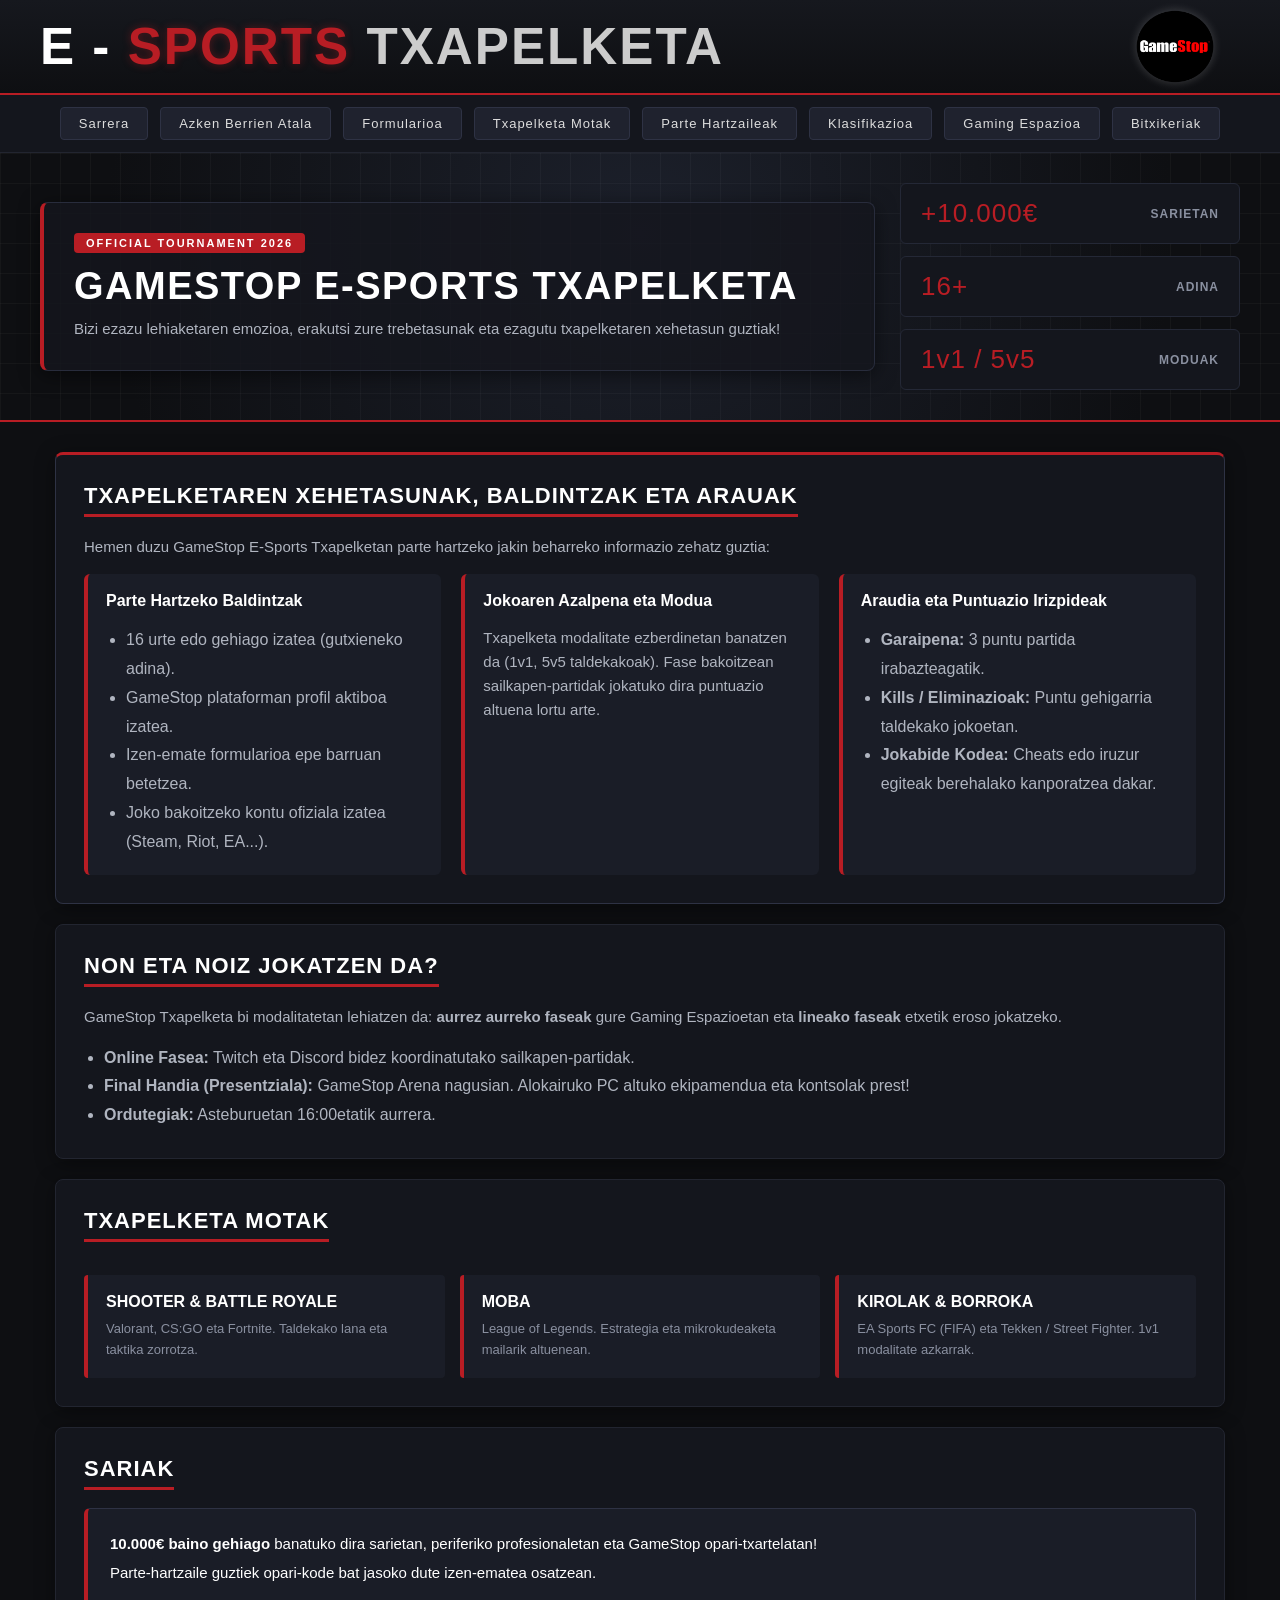
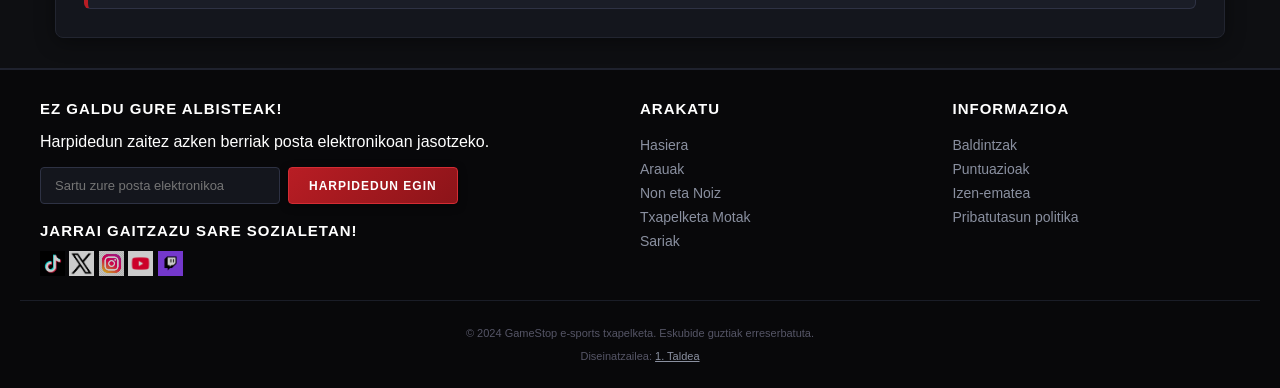
<file: Erronka1/pages/txapelketa.html>
<!DOCTYPE html>
<html lang="eu">
<head>
    <meta charset="UTF-8">
    <meta name="viewport" content="width=device-width, initial-scale=1.0">
    <title>GameStop e-sports txapelketa - Xehetasunak</title>
    <link rel="stylesheet" href="../style/txapelketa.css">
</head>
<body>

    <header>
        <h1>
            <span class="e">E -</span>
            <span class="sports">SPORTS</span>
            <span class="Txapelketa">TXAPELKETA</span>
        </h1>
        <img src="../argazkiak/GameStop-Logoa.png" alt="GameStop Logoa">
    </header>

    <nav>
        <a href="/pages/index.html">Sarrera</a>
        <a href="/pages/azken-berrien-atala.html">Azken Berrien Atala</a>
        <a href="/pages/formulario.html">Formularioa</a>
        <a href="/pages/txapelketa.html">Txapelketa Motak</a>
        <a href="/pages/parte-hartzaileak.html">Parte Hartzaileak</a>
        <a href="/pages/klasifikazioa.html">Klasifikazioa</a>
        <a href="/pages/gaming-espazioa.html">Gaming Espazioa</a>
        <a href="/pages/bitxikeriak.html">Bitxikeriak</a>
    </nav>

    <main>
        <!-- Banner Hero Berria (Txapelketarako egokitutako estatistikekin) -->
        <section class="hero-banner">
            <div class="hero-container">
                <div class="hero-edukia">
                    <span class="hero-badge">OFFICIAL TOURNAMENT 2026</span>
                    <h2>GameStop E-Sports Txapelketa</h2>
                    <p>Bizi ezazu lehiaketaren emozioa, erakutsi zure trebetasunak eta ezagutu txapelketaren xehetasun guztiak!</p>
                </div>
                
                <div class="hero-stats">
                    <div class="stat-card">
                        <span class="stat-number">+10.000€</span>
                        <span class="stat-label">Sarietan</span>
                    </div>
                    <div class="stat-card">
                        <span class="stat-number">16+</span>
                        <span class="stat-label">Adina</span>
                    </div>
                    <div class="stat-card">
                        <span class="stat-number">1v1 / 5v5</span>
                        <span class="stat-label">Moduak</span>
                    </div>
                </div>
            </div>
        </section>

        <div class="content-edukiontzia">
            
            <!-- Baldintzak eta Arauak -->
            <section id="baldintzak-arauak" class="info-card destacada">
                <h2>Txapelketaren Xehetasunak, Baldintzak eta Arauak</h2>
                <p>Hemen duzu GameStop E-Sports Txapelketan parte hartzeko jakin beharreko informazio zehatz guztia:</p>
                
                <div class="arauak-grid">
                    <div class="arauak-box">
                        <h3>Parte Hartzeko Baldintzak</h3>
                        <ul class="info-list">
                            <li>16 urte edo gehiago izatea (gutxieneko adina).</li>
                            <li>GameStop plataforman profil aktiboa izatea.</li>
                            <li>Izen-emate formularioa epe barruan betetzea.</li>
                            <li>Joko bakoitzeko kontu ofiziala izatea (Steam, Riot, EA...).</li>
                        </ul>
                    </div>

                    <div class="arauak-box">
                        <h3>Jokoaren Azalpena eta Modua</h3>
                        <p>Txapelketa modalitate ezberdinetan banatzen da (1v1, 5v5 taldekakoak). Fase bakoitzean sailkapen-partidak jokatuko dira puntuazio altuena lortu arte.</p>
                    </div>

                    <div class="arauak-box">
                        <h3>Araudia eta Puntuazio Irizpideak</h3>
                        <ul class="info-list">
                            <li><strong>Garaipena:</strong> 3 puntu partida irabazteagatik.</li>
                            <li><strong>Kills / Eliminazioak:</strong> Puntu gehigarria taldekako jokoetan.</li>
                            <li><strong>Jokabide Kodea:</strong> Cheats edo iruzur egiteak berehalako kanporatzea dakar.</li>
                        </ul>
                    </div>
                </div>
            </section>

            <!-- Non eta Noiz -->
            <section id="kokapena" class="info-card">
                <h2>Non eta noiz jokatzen da?</h2>
                <p>
                    GameStop Txapelketa bi modalitatetan lehiatzen da: <strong>aurrez aurreko faseak</strong> gure Gaming Espazioetan eta <strong>lineako faseak</strong> etxetik eroso jokatzeko.
                </p>
                <ul class="info-list">
                    <li><strong>Online Fasea:</strong> Twitch eta Discord bidez koordinatutako sailkapen-partidak.</li>
                    <li><strong>Final Handia (Presentziala):</strong> GameStop Arena nagusian. Alokairuko PC altuko ekipamendua eta kontsolak prest!</li>
                    <li><strong>Ordutegiak:</strong> Asteburuetan 16:00etatik aurrera.</li>
                </ul>
            </section>

            <!-- Txapelketa Motak -->
            <section id="motak" class="info-card">
                <h2>Txapelketa Motak</h2>
                <div class="grid-torneos">
                    <div class="torneo-item">
                        <h3>Shooter & Battle Royale</h3>
                        <p>Valorant, CS:GO eta Fortnite. Taldekako lana eta taktika zorrotza.</p>
                    </div>
                    <div class="torneo-item">
                        <h3>MOBA</h3>
                        <p>League of Legends. Estrategia eta mikrokudeaketa mailarik altuenean.</p>
                    </div>
                    <div class="torneo-item">
                        <h3>Kirolak & Borroka</h3>
                        <p>EA Sports FC (FIFA) eta Tekken / Street Fighter. 1v1 modalitate azkarrak.</p>
                    </div>
                </div>
            </section>

            <!-- Sariak -->
            <section id="sariak" class="info-card">
                <h2>Sariak</h2>
                <div class="sariak-box">
                    <p><strong>10.000€ baino gehiago</strong> banatuko dira sarietan, periferiko profesionaletan eta GameStop opari-txartelatan!</p>
                    <p>Parte-hartzaile guztiek opari-kode bat jasoko dute izen-ematea osatzean.</p>
                </div>
            </section>

        </div>
    </main>

    <footer id="harremana">
        <div class="footer-edukia">
            <div class="berien-enemua">
                <h3>Ez galdu gure albisteak!</h3>
                <p>Harpidedun zaitez azken berriak posta elektronikoan jasotzeko.</p>
                <form class="subscribe-form">
                    <input type="email" placeholder="Sartu zure posta elektronikoa">
                    <button type="submit" class="btn-subscribe">Harpidedun egin</button>
                </form>

                <h3>Jarrai gaitzazu sare sozialetan!</h3>
                <div class="social-icons">
                    <a href="https://www.tiktok.com/es/"><img src="../argazkiak/tiktok.jpg" alt="TikTok"></a>
                    <a href="https://twitter.com/"><img src="../argazkiak/twitter.png" alt="Twitter"></a>
                    <a href="https://www.instagram.com/"><img src="../argazkiak/instagram.jpg" alt="Instagram"></a>
                    <a href="https://www.youtube.com/"><img src="../argazkiak/youtube.png" alt="YouTube"></a>
                    <a href="https://www.twitch.tv/"><img src="../argazkiak/twitch.png" alt="Twitch"></a>
                </div>
            </div>
            <div class="footer-contact">
                <h3>Arakatu</h3>
                <a href="/pages/index.html#sarrera">Hasiera</a>
                <a href="/pages/index.html#baldintzak-arauak">Arauak</a>
                <a href="/pages/index.html#kokapena">Non eta Noiz</a>
                <a href="/pages/index.html#motak">Txapelketa Motak</a>
                <a href="/pages/index.html#sariak">Sariak</a>
            </div>
            <div class="footer-enlaces">
                <h3>Informazioa</h3>
                <a href="/pages/index.html#baldintzak-arauak">Baldintzak</a>
                <a href="/pages/index.html#baldintzak-arauak">Puntuazioak</a>
                <a href="/pages/index.html#izen-ematea">Izen-ematea</a>
                <a href="/pages/index.html#pribatutasun-politika">Pribatutasun politika</a>
            </div>
        </div>
        <div class="footer-final">
            <p>&copy; 2024 GameStop e-sports txapelketa. Eskubide guztiak erreserbatuta.</p>
            <p>Diseinatzailea: <a href="#">1. Taldea</a></p>
        </div>
    </footer>

</body>
</html>
</file>
<file: Erronka1/Index.css>
/* Configuración general */
* {
    box-sizing: border-box;
}

html {
    min-height: 100%;
    background-color: #111111;
}

body {
    margin: 0;
    padding: 6px;
    font-family: Arial, sans-serif;
    background-color: #eeeeee;
    min-height: 100vh;
}

/* Título */
h1 {
    text-align: left;
    font-size: clamp(30px, 4vw, 65px);
    font-family: fantasy;
    margin: 0;
    min-width: 0;
    overflow-wrap: anywhere;
}

.e {
    color: white;
}

.sports {
    color: red;
}

.Txapelketa {
    color: white;
}

/* Cabecera */
header {
    min-height: 100px;
    height: 100px;
    background-color: #aaaaaa;
    padding: 10px 20px;
    width: 100%;
    display: flex;
    align-items: center;
    justify-content: space-between;
    gap: 15px;
}

/* Logo de la cabecera */
header img {
    width: 150px;
    max-width: 20%;
    height: 140px;
    object-fit: contain;
}

/* Menú de navegación */
nav {
    display: flex;
    justify-content: space-around;
    flex-wrap: wrap;
    gap: 8px;
    background-color: #999999;
    padding: 8px;
    margin-top: 8px;
}

nav a {
    background-color: white;
    padding: 7px 15px;
    color: black;
    text-decoration: none;
}

/* Contenido principal */
main {
    min-height: 55vh;
    display: flex;
    flex-direction: column;
    align-items: center;
    background-color: #0b0c10; /* Fondo general oscuro muy inmersivo estilo gaming */
}

.contenido {
    display: grid;
    min-height: 55vh;
    grid-template-columns: 1fr;
    grid-auto-rows: min-content;
    justify-items: center;
    gap: 20px;
    padding: 50px 0;
    margin-top: 8px;
    background-color: transparent;
    width: 100%;
}

/* 1. EL CONTENEDOR PRINCIPAL (Panel del menú) */
.grid-container {
    display: grid;
    background-color: #12141c; /* Fondo carbón oscuro para hacer destacar el contenido */
    grid-template-columns: repeat(auto-fit, minmax(500px, 1fr));
    max-width: 1200px;
    grid-auto-rows: min-content;
    gap: 24px;
    width: 90%;
    justify-content: center;
    padding: 40px;
    border-radius: 12px;
    /* Borde fino e imperceptible que se iluminará al interactuar */
    border: 1px solid #1f2330; 
    box-shadow: 0 20px 40px rgba(0, 0, 0, 0.5); /* Sombra pesada de estilo interfaz */
    box-sizing: border-box;
}

/* 2. LAS TARJETAS INDIVIDUALES DEL MENÚ */
.grid-container > * {
    display: grid;
    grid-template-columns: 160px 1fr; /* División Título / Descripción */
    align-items: center;
    gap: 24px;
    
    background-color: #1a1d29; /* Gris oscuro para las tarjetas */
    border-left: 4px solid #333644; /* Borde izquierdo sutil (se volverá rojo GameStop) */
    border-top: 1px solid #24293a;
    border-right: 1px solid #24293a;
    border-bottom: 1px solid #24293a;
    padding: 24px 28px;       
    border-radius: 0 8px 8px 0; /* Bordes redondeados solo a la derecha */
    width: 100%; 
    box-sizing: border-box;  
    
    transition: all 0.25s cubic-bezier(0.4, 0, 0.2, 1);
    cursor: pointer;
}

/* 3. EFECTO INTERACTIVO AL PASAR EL RATÓN (Hover de GameStop) */
.grid-container > *:hover {
    background-color: #202433;
    border-left-color: #FD0000; /* Activación del característico Rojo GameStop */
    transform: translateX(4px); /* Desplazamiento sutil hacia la derecha al seleccionarlo */
    box-shadow: -5px 5px 20px rgba(253, 0, 0, 0.08); /* Resplandor rojo muy suave */
}

/* 4. EL TÍTULO / ENLACE (Lado izquierdo) */
.grid-container > * > a, 
.grid-container > * > h3 {
    font-family: 'Impact', 'Arial Black', system-ui, sans-serif; /* Impact le da esa vibra oficial de GameStop */
    font-size: 1.3rem;
    text-transform: uppercase; /* Forzamos mayúsculas tipográficas */
    letter-spacing: 0.5px;
    text-decoration: none;
    color: #ffffff; /* Texto blanco puro de alta legibilidad */
    transition: color 0.2s ease;
}

/* Al hacer hover en la tarjeta, el título se enciende en Rojo GameStop */
.grid-container > *:hover > a,
.grid-container > *:hover > h3 {
    color: #FD0000; 
}

/* 5. LA DESCRIPCIÓN (Lado derecho) */
.grid-container > * > p {
    font-family: 'Segoe UI', system-ui, sans-serif;
    font-size: 0.95rem;
    line-height: 1.5;
    text-align: left;
    margin: 0;
    color: #a0a5b5; /* Gris claro/azulado que contrasta perfectamente en fondos oscuros */
}

article{
    padding: 10px;
    background-color: #999999;
    min-height: 0;
    align-items: center;
    font-size: 19px;
    margin-top: 8px;
    margin-bottom: 12px;
    font-size: 16px;
    margin-top: 8px;
    margin-bottom: 12px;
    background-color: #eeeeee;
    padding: 5px;
    margin: 8px 0;
}

/* Pie de página */
footer {
    background-color: #111111;
    color: white;
    padding: 15px 20px 10px;
    margin-top: 8px;
    border-top: 1px solid #444444;
    border-radius: 8px;
    height: auto;
}

/* Contenido del pie de página */
.footer-contenido {
    display: grid;
    grid-template-columns: 2fr 1fr 1fr;
    gap: 25px;
    padding-bottom: 12px;
    align-items:start;
}

/* Zona de noticias */
.zona-noticias {
    min-width: 0;
}

/* Columnas Explorar e Información */
.footer-contact{
    display: flex;
    flex-direction: column;
    align-items: flex-start;
    gap: 6px;
}
.footer-enlaces {
    display: flex;
    flex-direction: column;
    align-items: flex-start;
    gap: 6px;
}

/* Títulos del pie de página */
footer h3 {
    color: white;
    margin-top: 5px;
    margin-bottom: 8px;
    font-size: 16px;
}

/* Enlaces del pie de página */
.footer-contact a,
.footer-enlaces a {
    color: #eeeeee;
    text-decoration: none;
}

.footer-contact a:hover,
.footer-enlaces a:hover {
    color: #E31837;
}

/* Campo del correo */
.zona-noticias input[type="email"] {
    width: 250px;
    max-width: 100%;
    padding: 7px;
    border: none;
    border-radius: 4px;
    font-size: 12px;
}

/* Botón de suscripción */
.zona-noticias button {
    background-color: #E31837;
    color: white;
    padding: 7px 10px;
    border: none;
    border-radius: 4px;
    cursor: pointer;
    font-size: 12px;
}

.zona-noticias button:hover {
    background-color: #a80f27;
}

/* Redes sociales */
.social-icons {
    display: flex;
    flex-wrap: wrap;
    align-items: center;
    gap: 10px;
    margin-top: 8px;
}

.social-icons img {
    width: 25px;
    height: 25px;
    object-fit: contain;
}

.social-icons a {
    opacity: 0.85;
}

.social-icons a:hover {
    opacity: 1;
}

/* Franja inferior */
.footer-final {
    border-top: 1px solid #555555;
    text-align: center;
    padding-top: 8px;
    font-size: 10px;
}

.footer-final p {
    margin: 5px 0;
}

.footer-final a {
    color: #eeeeee;
}

/* Adaptación a móviles */
@media (max-width: 600px) {
    .footer-contenido {
        grid-template-columns: 1fr;
        gap: 15px;
    }
}
</file>
<file: Erronka1/Azken-berrien-atala.css>
/* Configuración general */
* {
    box-sizing: border-box;
}

html {
    min-height: 100%;
    background-color: #111111;
}

body {
    margin: 0;
    padding: 5px;
    font-family: Arial, sans-serif;
    background-color: #eeeeee;
    min-height: 100vh;
}

/* Título */
h1 {
    text-align: left;
    font-size: clamp(30px, 4vw, 65px);
    font-family: fantasy;
    margin: 0;
    min-width: 0;
    overflow-wrap: anywhere;
}

.e {
    color: white;
}

.sports {
    color: red;
}

.Txapelketa {
    color: white;
}

/* Cabecera */
header {
    height: auto;
    min-height: 100px;
    background-color: #aaaaaa;
    padding: 10px 20px;
    width: 100%;
    display: flex;
    align-items: center;
    justify-content: space-between;
    gap: 15px;
}

/* Logo de la cabecera */
header img {
    width: auto;
    max-width: 150px;
    height: 80px;
    object-fit: contain;
}
main{
    margin-top: 8px;
    margin-bottom: 8px;
}

/* Menú de navegación */
nav {
    display: flex;
    justify-content: space-around;
    flex-wrap: wrap;
    gap: 8px;
    background-color: #999999;
    padding: 8px;
    margin-top: 8px;
}

nav a {
    background-color: white;
    padding: 7px 15px;
    color: black;
    text-decoration: none;
}

/* Pie de página */
footer {
    background-color: #111111;
    color: white;
    padding: 15px 20px 10px;
    margin-top: 0px;
    border-top: 1px solid #444444;
    border-radius: 8px;
    height: auto;
}

/* Contenido del pie de página */
.footer-contenido {
    display: grid;
    grid-template-columns: 2fr 1fr 1fr;
    gap: 25px;
    padding-bottom: 12px;
    align-items: start;
}

/* Zona de noticias */
.zona-noticias {
    min-width: 0;
}

/* Columnas Explorar e Información */
.footer-contact {
    display: flex;
    flex-direction: column;
    align-items: flex-start;
    gap: 6px;
}

.footer-enlaces {
    display: flex;
    flex-direction: column;
    align-items: flex-start;
    gap: 6px;
}

/* Títulos del pie de página */
footer h3 {
    color: white;
    margin-top: 5px;
    margin-bottom: 10px;
    font-size: 16px;
}

/* Enlaces del pie de página */
.footer-contact a,
.footer-enlaces a {
    color: #eeeeee;
    text-decoration: none;
}

.footer-contact a:hover,
.footer-enlaces a:hover {
    color: #E31837;
}

/* Campo del correo */
.zona-noticias input[type="email"] {
    width: 250px;
    max-width: 100%;
    padding: 7px;
    border: none;
    border-radius: 4px;
    font-size: 12px;
}

/* Botón de suscripción */
.zona-noticias button {
    background-color: #E31837;
    color: white;
    padding: 7px 10px;
    border: none;
    border-radius: 4px;
    cursor: pointer;
    font-size: 12px;
}

.zona-noticias button:hover {
    background-color: #a80f27;
}

/* Redes sociales */
.social-icons {
    display: flex;
    flex-wrap: wrap;
    align-items: center;
    gap: 10px;
    margin-top: 8px;
}

.social-icons img {
    width: 25px;
    height: 25px;
    object-fit: contain;
}

.social-icons a {
    opacity: 0.85;
}

.social-icons a:hover {
    opacity: 1;
}

/* Franja inferior */
.footer-final {
    border-top: 1px solid #555555;
    text-align: center;
    padding-top: 8px;
    font-size: 10px;
}

.footer-final p {
    margin: 5px 0;
}

.footer-final a {
    color: #eeeeee;
}

/* Adaptación del pie de página a móviles */
@media (max-width: 600px) {
    .footer-contenido {
        grid-template-columns: 1fr;
        gap: 15px;
    }
}

/* AZKEN BERRIEN ATALA */
.berrien-atala {
    max-width: 1200px;
    width: 100%;
    margin: 0 auto;
    padding: 25px 15px;
    background-color: #ffffff;
    color: #111111;
}

/* Albisteen atalaren titulua */
.berrien-titulo {
    font-size: 28px;
    margin: 0 0 20px 0;
    padding-top: 0;
}

/* Bi zutabeen antolaketa */
.berrien-columns {
    display: grid;
    grid-template-columns: 3fr 2fr;
    gap: 8px;
    align-items: stretch;
}

/* Albiste nagusia */
.berria-principal {
    border: 1px solid #dddddd;
    padding: 14px;
    min-width: 0;
}

/* Irudiak */
.berria-argazkia {
    background-color: #c6c6c6;
}

.berria-argazkia-luzea {
    width: auto;
    height: 300px;
    object-fit: cover;
    object-position: center;
    margin-bottom: 20px;
    border-radius: 4px;
}

.berria-argazkia-txikia {
    width: 125px;
    height: 200px;
    object-fit: cover;
    flex-shrink: 0;
    border-radius: 4px;
}
.berria-argazkia-txikia2 {
    width: 200px;
    height: 125px;
    object-fit: cover;
    flex-shrink: 0;
    border-radius: 4px;
}
/* Albiste nagusiaren titulua */
.berria-principal h2 {
    font-size: 22px;
    margin: 0 0 16px;
}

/* Albiste nagusiaren testua */
.berria-principal p {
    font-size: 14px;
    line-height: 1.25;
    margin: 0 0 14px;
}

/* Albiste osagarrien zutabea */
.albiste-zerrenda {
    border: 1px solid #dddddd;
    padding: 14px;
    min-width: 0;
    overflow: hidden; /* Evita que las imágenes o texto salgan del contenedor */
}

/* Albiste bakoitza */
.berria-item {
    min-width: 0;
    margin: 0 0 20px;
}

.berria-item:last-child {
    margin-bottom: 0;
}

/* Albiste osagarrien tituluak */
.berria-item h3 {
    font-size: 14px;
    margin: 0 0 14px;
}

/* Irudia eta testua lerro berean */
.berria-item-content {
    display: flex;
    align-items: flex-start;
    gap: 12px;
}

.berria-item-content p {
    flex: 1;
    min-width: 0;
    font-size: 14px;
    line-height: 1.15;
}

/* Albiste osagarrien testuak */
.berria-item > p:not(.berria-data) {
    font-size: 14px;
    line-height: 1.15;
    margin: 0;
}

/* Data eta informazio osagarria */
.berria-item .berria-data {
    text-align: right;
    font-style: italic;
    font-size: 11px;
    color: #888888;
    margin-top: 16px;
}

/* Albiste gehiago ikusteko esteka */
.berria-gehiago {
    display: flex;
    justify-content: flex-end;
    margin-top: 20px;
}

.berria-gehiago a {
    display: inline-block;
    padding: 8px;
    border: 1px solid #dddddd;
    border-radius: 5px;
    background-color: #ffffff;
    color: #3333aa;
    text-decoration: none;
    font-size: 14px;
}

.berria-gehiago a:hover {
    background-color: #eeeeee;
}

/* Mugikorretarako egokitzapena */
@media (max-width: 600px) {
    .berrien-columns {
        grid-template-columns: 1fr;
    }

    .berria-argazkia-luzea {
        height: 200px;
    }

    .albiste-zerrenda {
        gap: 20px;
    }
}
</file>
<file: Erronka1/formulario.css>
* {
    box-sizing: border-box;
}

html {
    min-height: 100%;
    background-color: #111111;
}

body {
    min-height: 100vh;
    margin: 0;
    padding: 5px;
    font-family: Arial, sans-serif;
    color: #111111;
    background-color: #eeeeee;
}

main{
    margin-top: 8px;
    margin-bottom: 8px;
}
/* Título del formulario principal */
main h1 {
    width: min(100%, 620px);
    margin: 0 auto 18px;
    font-family: fantasy;
    font-size: clamp(28px, 5vw, 40px);
    text-align: left;
}

/* Título de la cabecera: alineado a la izquierda */
header h1 {
    width: auto;
    margin: 0;
    text-align: left;
    font-family: fantasy;
    font-size: clamp(30px, 4vw, 65px);
}
.e {
    color: white;
}

.sports {
    color: red;
}

.Txapelketa {
    color: white;
}
header {
    min-height: 100px;
    height: 100px;
    background-color: #aaaaaa;
    padding: 10px 20px;
    width: 100%;
    display: flex;
    align-items: center;
    justify-content: space-between;
    gap: 15px;
}

/* Logo de la cabecera */
header img {
    width: 150px;
    max-width: 20%;
    height: 140px;
    object-fit: contain;
}

/* Menú de navegación */
nav {
    display: flex;
    justify-content: space-around;
    flex-wrap: wrap;
    gap: 8px;
    background-color: #999999;
    padding: 8px;
    margin-top: 8px;
}

nav a {
    background-color: white;
    padding: 7px 15px;
    color: black;
    text-decoration: none;
}
footer {
    background-color: #111111;
    color: white;
    padding: 15px 20px 10px;
    margin-top: 0px;
    border-top: 1px solid #444444;
    border-radius: 8px;
    height: auto;
}
.footer-contenido {
    display: grid;
    grid-template-columns: 2fr 1fr 1fr;
    gap: 25px;
    padding-bottom: 12px;
    align-items: start;
}

/* Zona de noticias */
.zona-noticias {
    min-width: 0;
}

/* Columnas Explorar e Información */
.footer-contact {
    display: flex;
    flex-direction: column;
    align-items: flex-start;
    gap: 6px;
}

.footer-enlaces {
    display: flex;
    flex-direction: column;
    align-items: flex-start;
    gap: 6px;
}

/* Títulos del pie de página */
footer h3 {
    color: white;
    margin-top: 5px;
    margin-bottom: 8px;
    font-size: 16px;
}

/* Enlaces del pie de página */
.footer-contact a,
.footer-enlaces a {
    color: #eeeeee;
    text-decoration: none;
}

.footer-contact a:hover,
.footer-enlaces a:hover {
    color: #E31837;
}

/* Campo del correo */
.zona-noticias input[type="email"] {
    width: 250px;
    max-width: 100%;
    padding: 7px;
    border: none;
    border-radius: 4px;
    font-size: 12px;
}

/* Botón de suscripción */
.zona-noticias button {
    background-color: #E31837;
    color: white;
    padding: 7px 10px;
    border: none;
    border-radius: 4px;
    cursor: pointer;
    font-size: 12px;
}

.zona-noticias button:hover {
    background-color: #a80f27;
}

/* Redes sociales */
.social-icons {
    display: flex;
    flex-wrap: wrap;
    align-items: center;
    gap: 10px;
    margin-top: 8px;
}

.social-icons img {
    width: 25px;
    height: 25px;
    object-fit: contain;
}

.social-icons a {
    opacity: 0.85;
}

.social-icons a:hover {
    opacity: 1;
}

/* Franja inferior */
.footer-final {
    border-top: 1px solid #555555;
    text-align: center;
    padding-top: 8px;
    font-size: 10px;
}

.footer-final p {
    margin: 5px 0;
}

.footer-final a {
    color: #eeeeee;
}
main form {
    width: min(100%, 620px);
    margin: 0 auto;
    padding: 28px;
    background-color: #ffffff;
    border-top: 4px solid #E31837;
    border-radius: 6px;
    box-shadow: 0 4px 16px rgb(0 0 0 / 8%);
}

main form label {
    display: block;
    margin: 0 0 7px;
    font-weight: 700;
}

main form input:not([type="submit"]),
main form select,
main form textarea {
    display: block;
    width: 100%;
    margin: 0 0 18px;
    padding: 11px 12px;
    border: 1px solid #b8b8b8;
    border-radius: 4px;
    background-color: #ffffff;
    color: #111111;
    font: inherit;
}

main form textarea {
    min-height: 120px;
    resize: vertical;
}

main form input:focus,
main form select:focus,
main form textarea:focus {
    outline: 2px solid #E31837;
    outline-offset: 2px;
}

main form br {
    display: none;
}

main form input[type="submit"] {
    padding: 11px 22px;
    border: 0;
    border-radius: 4px;
    background-color: #E31837;
    color: #ffffff;
    font: inherit;
    font-weight: 700;
    cursor: pointer;
}

main form input[type="submit"]:hover {
    background-color: #a80f27;
}

@media (max-width: 600px) {
    .footer-contenido {
        grid-template-columns: 1fr;
        gap: 15px;
    }
}
</file>
<file: Erronka1/klasifikazioa.css>
/* ==========================================
   CONFIGURACIÓN GENERAL
   ========================================== */

* {
    box-sizing: border-box;
}

html {
    min-height: 100%;
    background-color: #111111;
}

body {
    margin: 0;
    padding: 6px;
    font-family: Arial, sans-serif;
    background-color: #eeeeee;
    min-height: 100vh;
    height: auto;
}

/* ==========================================
   TÍTULO Y LOGOTIPO
   ========================================== */

h1 {
    text-align: left;
    font-size: clamp(30px, 4vw, 65px);
    font-family: fantasy;
    margin: 0;
    min-width: 0;
    overflow-wrap: anywhere;
}

.e {
    color: white;
}

.sports {
    color: red;
}

.Txapelketa {
    color: white;
}

/* ==========================================
   CABECERA
   ========================================== */

header {
    min-height: 100px;
    height: 100px;
    background-color: #aaaaaa;
    padding: 10px 20px;
    width: 100%;
    display: flex;
    align-items: center;
    justify-content: space-between;
    gap: 15px;
}

/* Logotipo */

header img {
    width: 150px;
    max-width: 20%;
    height: 140px;
    object-fit: contain;
}

/* ==========================================
   MENÚ DE NAVEGACIÓN
   ========================================== */

nav {
    display: flex;
    justify-content: space-around;
    flex-wrap: wrap;
    gap: 8px;
    background-color: #999999;
    padding: 8px;
    margin-top: 8px;
}

nav a {
    background-color: white;
    padding: 7px 15px;
    color: black;
    text-decoration: none;
}

/* ==========================================
   CLASIFICACIÓN DEL TORNEO
   ========================================== */

/* Contenedor principal del torneo */

.torneoa {
    width: 100%;
    max-width: none;
    padding: 20px 10px;
    margin: 0;
}

/* Título de la clasificación */

.torneoa h1 {
    margin: 0 0 25px;
    font-size: 42px;
    line-height: 1.2;
    font-weight: 700;
    text-align: center;
    font-family: Arial, sans-serif;
}

/* Las siete columnas del torneo */

.kaxak {
    display: grid;
    grid-template-columns: repeat(7, minmax(0, 1fr));
    gap: 10px;
    align-items: start;
    justify-content: stretch;
    width: 100%;
    max-width: none;
    margin: 0;
    overflow: visible;
}

/* Cada columna de partidos */

.kolumnak {
    display: grid;
    grid-template-rows: repeat(16, 42px);
    gap: 8px;
    align-content: start;
    justify-items: stretch;
    min-width: 0;
    width: 100%;
}

/* Nombre de cada fase */

.tabla {
    grid-row: 1;
    font-size: 16px;
    line-height: 1.2;
    text-align: center;
    font-weight: 700;
    min-height: 25px;
    overflow-wrap: anywhere;
}

/* Tarjetas de los partidos */

.kolumnak .partidoa {
    grid-column: 1;
    width: 100%;
    min-width: 0;
    min-height: 75px;
    display: grid;
    grid-template-columns: minmax(0, 1fr) 28px;
    grid-template-rows: auto auto auto;
    background: #f8f8f8;
    border: 1.5px solid #111111;
    box-shadow: 2px 2px #111111;
}

/* ==========================================
   POSICIÓN DE LOS PARTIDOS
   ========================================== */

/* Primera columna: ocho partidos */

.kolumnak:first-child .partidoa:nth-child(2) {
    grid-row: 2;
}

.kolumnak:first-child .partidoa:nth-child(3) {
    grid-row: 4;
}

.kolumnak:first-child .partidoa:nth-child(4) {
    grid-row: 6;
}

.kolumnak:first-child .partidoa:nth-child(5) {
    grid-row: 8;
}

.kolumnak:first-child .partidoa:nth-child(6) {
    grid-row: 10;
}

.kolumnak:first-child .partidoa:nth-child(7) {
    grid-row: 12;
}

.kolumnak:first-child .partidoa:nth-child(8) {
    grid-row: 14;
}

.kolumnak:first-child .partidoa:nth-child(9) {
    grid-row: 16;
}

/* Segunda columna: cuatro partidos */

.kolumnak:nth-child(2) .partidoa:nth-child(2) {
    grid-row: 3;
}

.kolumnak:nth-child(2) .partidoa:nth-child(3) {
    grid-row: 7;
}

.kolumnak:nth-child(2) .partidoa:nth-child(4) {
    grid-row: 11;
}

.kolumnak:nth-child(2) .partidoa:nth-child(5) {
    grid-row: 15;
}

/* Tercera columna: dos partidos */

.kolumnak:nth-child(3) .partidoa:nth-child(2) {
    grid-row: 5;
}

.kolumnak:nth-child(3) .partidoa:nth-child(3) {
    grid-row: 13;
}

/* Cuarta columna: final */

.kolumnak:nth-child(4) .partidoa:nth-child(2) {
    grid-row: 9;
}

/* Quinta columna: dos partidos */

.kolumnak:nth-child(5) .partidoa:nth-child(2) {
    grid-row: 5;
}

.kolumnak:nth-child(5) .partidoa:nth-child(3) {
    grid-row: 13;
}

/* Sexta columna: cuatro partidos */

.kolumnak:nth-child(6) .partidoa:nth-child(2) {
    grid-row: 3;
}

.kolumnak:nth-child(6) .partidoa:nth-child(3) {
    grid-row: 7;
}

.kolumnak:nth-child(6) .partidoa:nth-child(4) {
    grid-row: 11;
}

.kolumnak:nth-child(6) .partidoa:nth-child(5) {
    grid-row: 15;
}

/* Séptima columna: ocho partidos */

.kolumnak:nth-child(7) .partidoa:nth-child(2) {
    grid-row: 2;
}

.kolumnak:nth-child(7) .partidoa:nth-child(3) {
    grid-row: 4;
}

.kolumnak:nth-child(7) .partidoa:nth-child(4) {
    grid-row: 6;
}

.kolumnak:nth-child(7) .partidoa:nth-child(5) {
    grid-row: 8;
}

.kolumnak:nth-child(7) .partidoa:nth-child(6) {
    grid-row: 10;
}

.kolumnak:nth-child(7) .partidoa:nth-child(7) {
    grid-row: 12;
}

.kolumnak:nth-child(7) .partidoa:nth-child(8) {
    grid-row: 14;
}

.kolumnak:nth-child(7) .partidoa:nth-child(9) {
    grid-row: 16;
}

/* ==========================================
   INFORMACIÓN DE LOS PARTIDOS
   ========================================== */

/* Fecha del partido */

.data {
    grid-column: 1 / -1;
    grid-row: 1;
    text-align: center;
    padding: 3px 1px;
    border-bottom: 1px solid #111111;
    font-size: 12px;
    line-height: 16px;
    letter-spacing: 0.3px;
    overflow-wrap: anywhere;
}

/* Contenedor de cada jugador */

.Jokalari {
    display: contents;
}

/* Nombre de los jugadores */

.Jokalari span:first-child {
    grid-column: 1;
    padding: 3px;
    border-bottom: 1px solid rgba(17, 17, 17, 0.75);
    font-size: 13px;
    line-height: 18px;
    display: flex;
    align-items: center;
    min-width: 0;
    overflow-wrap: anywhere;
}

/* Puntuación de los jugadores */

.Jokalari .puntuazioa {
    grid-column: 2;
    display: grid;
    place-items: center;
    border-left: 1px solid rgba(17, 17, 17, 0.75);
    border-bottom: 1px solid rgba(17, 17, 17, 0.75);
    background: #ffffff;
    font-size: 13px;
    font-weight: 700;
}

/* Primera fila de jugadores */

.Jokalari:first-of-type span:first-child,
.Jokalari:first-of-type .puntuazioa {
    grid-row: 2;
}

/* Segunda fila de jugadores */

.Jokalari:last-of-type span:first-child,
.Jokalari:last-of-type .puntuazioa {
    grid-row: 3;
}

/* Centrar columnas cuando corresponda */

.kolumna {
    justify-self: center;
}

/* ==========================================
   PIE DE PÁGINA
   ========================================== */

footer {
    background-color: #111111;
    color: white;
    padding: 15px 20px 10px;
    margin-top: 40px;
    border-top: 1px solid #444444;
    border-radius: 8px;
    height: auto;
}

/* Distribución del contenido del pie */

.footer-contenido {
    display: grid;
    grid-template-columns: 2fr 1fr 1fr;
    gap: 25px;
    padding-bottom: 12px;
    align-items: start;
}

.zona-noticias {
    min-width: 0;
}

/* Contacto y enlaces */

.footer-contact,
.footer-enlaces {
    display: flex;
    flex-direction: column;
    align-items: flex-start;
    gap: 6px;
}

/* Títulos del pie */

footer h3 {
    color: white;
    margin-top: 5px;
    margin-bottom: 8px;
    font-size: 16px;
}

/* Enlaces del pie */

.footer-contact a,
.footer-enlaces a {
    color: #eeeeee;
    text-decoration: none;
}

.footer-contact a:hover,
.footer-enlaces a:hover {
    color: #E31837;
}

/* Campo de correo */

.zona-noticias input[type="email"] {
    width: 250px;
    max-width: 100%;
    padding: 7px;
    border: none;
    border-radius: 4px;
    font-size: 12px;
}

/* Botón de suscripción */

.zona-noticias button {
    background-color: #E31837;
    color: white;
    padding: 7px 10px;
    border: none;
    border-radius: 4px;
    cursor: pointer;
    font-size: 12px;
}

.zona-noticias button:hover {
    background-color: #a80f27;
}

/* Iconos de redes sociales */

.social-icons {
    display: flex;
    flex-wrap: wrap;
    align-items: center;
    gap: 10px;
    margin-top: 8px;
}

.social-icons img {
    width: 25px;
    height: 25px;
    object-fit: contain;
}

.social-icons a {
    opacity: 0.85;
}

.social-icons a:hover {
    opacity: 1;
}

/* Parte final del pie */

.footer-final {
    border-top: 1px solid #555555;
    text-align: center;
    padding-top: 8px;
    font-size: 10px;
}

.footer-final p {
    margin: 5px 0;
}

.footer-final a {
    color: #eeeeee;
}

/* ==========================================
   ADAPTACIÓN A PANTALLAS PEQUEÑAS
   ========================================== */

@media (max-width: 1000px) {

    .torneoa {
        padding: 15px 5px;
    }

    .torneoa h1 {
        font-size: 34px;
    }

    .kaxak {
        gap: 5px;
    }

    .tabla {
        font-size: 12px;
    }

    .kolumnak .partidoa {
        grid-template-columns: minmax(0, 1fr) 20px;
    }

    .data {
        font-size: 10px;
    }

    .Jokalari span:first-child {
        font-size: 11px;
        padding: 2px;
    }

    .Jokalari .puntuazioa {
        font-size: 11px;
    }

    .footer-contenido {
        grid-template-columns: 1fr 1fr;
    }
}

/* Móviles */

@media (max-width: 600px) {

    header {
        padding: 10px;
        gap: 5px;
    }

    header img {
        max-width: 25%;
    }

    nav {
        justify-content: center;
    }

    nav a {
        padding: 7px 10px;
        font-size: 13px;
    }

    .torneoa {
        padding: 15px 2px;
    }

    .torneoa h1 {
        font-size: 28px;
    }

    .kaxak {
        gap: 3px;
    }

    .tabla {
        font-size: 10px;
    }

    .kolumnak .partidoa {
        grid-template-columns: minmax(0, 1fr) 16px;
    }

    .data {
        font-size: 8px;
        padding: 2px 0;
    }

    .Jokalari span:first-child {
        font-size: 9px;
        padding: 1px;
    }

    .Jokalari .puntuazioa {
        font-size: 9px;
    }

    .footer-contenido {
        grid-template-columns: 1fr;
    }
}
</file>
<file: Erronka1/plantilla.css>
/* Configuración general */
* {
    box-sizing: border-box;
}


h1{
    text-align: left;
    font-size: 500%;
    font-family: fantasy;
    margin-top: -7px;
}

.e {
    color: white;
}

.sports {
    color: red;
}

.Txapelketa{
    color: white;
}

body {
    margin: 0;
    padding: 10px;
    font-family: Arial, sans-serif;
    background-color: #eeeeee;
}

/* Cabecera */
header {
    height: 150px;
    background-color: #aaaaaa;
    padding: 20px;
    text-align: right;
}

/* Menú de navegación */
nav {
    display: flex;
    justify-content: space-around;
    background-color: #999999;
    padding: 15px;
    margin-top: 15px;
}

nav a {
    background-color: white;
    padding: 10px 20px;
    color: black;
    text-decoration: none;
}

/* Contenido principal */
.contenido {
    display: grid;
    grid-template-columns: 2fr 1fr;
    gap: 15px;
    padding: 20px;
    margin-top: 15px;
    background-color: #bbbbbb;
}

/* Artículos y columnas laterales */
article,
aside {
    padding: 15px;
    background-color: #999999;
    min-height: 140px;
}

article p,
aside p {
    background-color: #eeeeee;
    padding: 5px;
}

/* Pie de página */
footer {
    height: 150px;
    background-color: #aaaaaa;
    padding: 70px;
}
img {
    height: 120px;
    width: 220px;
}
header{
    display: flex;
    flex-wrap: wrap;
    min-width: 700px;
}
</file>
<file: Erronka1/Plantilla.css>
/* Configuración general */
* {
    box-sizing: border-box;
}

html {
    min-height: 100%;
    background-color: #111111;
}

body {
    margin: 0;
    padding: 32px 16px;
    font-family: Arial, sans-serif;
    background-color: #eeeeee;
    min-height: 100vh;
}

/* Título */
h1 {
    text-align: left;
    font-size: clamp(30px, 4vw, 65px);
    font-family: fantasy;
    margin: 0;
    min-width: 0;
    overflow-wrap: anywhere;
}

.e {
    color: white;
}

.sports {
    color: red;
}

.Txapelketa {
    color: white;
}

/* Cabecera */
header {
    min-height: 100px;
    height: 100px;
    background-color: #aaaaaa;
    padding: 10px 20px;
    width: 100%;
    display: flex;
    align-items: center;
    justify-content: space-between;
    gap: 15px;
}

/* Logo de la cabecera */
header img {
    width: 150px;
    max-width: 20%;
    height: 140px;
    object-fit: contain;
}

/* Menú de navegación */
nav {
    display: flex;
    justify-content: space-around;
    flex-wrap: wrap;
    gap: 8px;
    background-color: #999999;
    padding: 8px;
    margin-top: 8px;
}

nav a {
    background-color: white;
    padding: 7px 15px;
    color: black;
    text-decoration: none;
}

/* Pie de página */
footer {
    background-color: #111111;
    color: white;
    padding: 15px 20px 10px;
    margin-top: 8px;
    border-top: 1px solid #444444;
    border-radius: 8px;
    height: auto;
}

/* Contenido del pie de página */
.footer-contenido {
    display: grid;
    grid-template-columns: 2fr 1fr 1fr;
    gap: 25px;
    padding-bottom: 12px;
    align-items: start;
}

/* Zona de noticias */
.zona-noticias {
    min-width: 0;
}

/* Columnas Explorar e Información */
.footer-contact {
    display: flex;
    flex-direction: column;
    align-items: flex-start;
    gap: 6px;
}

.footer-enlaces {
    display: flex;
    flex-direction: column;
    align-items: flex-start;
    gap: 6px;
}

/* Títulos del pie de página */
footer h3 {
    color: white;
    margin-top: 5px;
    margin-bottom: 8px;
    font-size: 16px;
}

/* Enlaces del pie de página */
.footer-contact a,
.footer-enlaces a {
    color: #eeeeee;
    text-decoration: none;
}

.footer-contact a:hover,
.footer-enlaces a:hover {
    color: #E31837;
}

/* Campo del correo */
.zona-noticias input[type="email"] {
    width: 250px;
    max-width: 100%;
    padding: 7px;
    border: none;
    border-radius: 4px;
    font-size: 12px;
}

/* Botón de suscripción */
.zona-noticias button {
    background-color: #E31837;
    color: white;
    padding: 7px 10px;
    border: none;
    border-radius: 4px;
    cursor: pointer;
    font-size: 12px;
}

.zona-noticias button:hover {
    background-color: #a80f27;
}

/* Redes sociales */
.social-icons {
    display: flex;
    flex-wrap: wrap;
    align-items: center;
    gap: 10px;
    margin-top: 8px;
}

.social-icons img {
    width: 25px;
    height: 25px;
    object-fit: contain;
}

.social-icons a {
    opacity: 0.85;
}

.social-icons a:hover {
    opacity: 1;
}

/* Franja inferior */
.footer-final {
    border-top: 1px solid #555555;
    text-align: center;
    padding-top: 8px;
    font-size: 10px;
}

.footer-final p {
    margin: 5px 0;
}

.footer-final a {
    color: #eeeeee;
}

/* Adaptación del pie de página a móviles */
@media (max-width: 600px) {
    .footer-contenido {
        grid-template-columns: 1fr;
        gap: 15px;
    }
}
</file>
<file: Erronka1/Txapelketa.css>
/* Konfigurazio orokorra */
* {
    box-sizing: border-box;
}

html {
    min-height: 100%;
    background-color: #0a0a0c;
    scroll-behavior: smooth;
}

body {
    margin: 0;
    padding: 0;
    font-family: 'Segoe UI', Tahoma, Geneva, Verdana, sans-serif;
    background-color: #0e0f12;
    color: #ffffff;
    min-height: 100vh;
}

/* Header Modernoa (Estilo Gamer/Dark) */
header {
    min-height: 90px;
    background: linear-gradient(180deg, #16181e 0%, #0e0f12 100%);
    border-bottom: 2px solid #E31837;
    padding: 10px 40px;
    width: 100%;
    display: flex;
    align-items: center;
    justify-content: space-between;
    gap: 15px;
}

h1 {
    text-align: left;
    font-size: clamp(28px, 4vw, 55px);
    font-family: 'Impact', 'Arial Black', sans-serif;
    letter-spacing: 2px;
    margin: 0;
}

.e { color: #ffffff; }
.sports { 
    color: #E31837; 
    text-shadow: 0 0 10px rgba(227, 24, 55, 0.6);
}
.Txapelketa { color: #cccccc; }

header img {
    width: 130px;
    max-width: 20%;
    height: auto;
    filter: drop-shadow(0 0 5px rgba(255,255,255,0.2));
}

/* Nabigazio Menua Taktikoa */
nav {
    display: flex;
    justify-content: center;
    flex-wrap: wrap;
    gap: 12px;
    background-color: #14161d;
    padding: 12px;
    border-bottom: 1px solid #222530;
    position: sticky;
    top: 0;
    z-index: 100;
}

nav a {
    background-color: #1f222e;
    padding: 8px 18px;
    color: #dddddd;
    text-decoration: none;
    font-size: 13px;
    font-weight: uppercase;
    letter-spacing: 1px;
    border-radius: 4px;
    border: 1px solid #2e3244;
    transition: all 0.2s ease;
}

nav a:hover {
    background-color: #E31837;
    color: #ffffff;
    border-color: #E31837;
    box-shadow: 0 0 12px rgba(227, 24, 55, 0.5);
    transform: translateY(-1px);
}

/* Hero Section iZugarria */
main {
    width: 100%;
}

.hero-section {
    width: 100%;
    background-color: #000000;
    margin-bottom: 25px;
    position: relative;
    border-bottom: 3px solid #E31837;
}

.video-wrapper {
    position: relative;
    width: 100%;
    min-height: 420px;
    display: flex;
    justify-content: center;
    align-items: center;
}

.esports-video {
    width: 100%;
    height: 450px;
    object-fit: cover;
    opacity: 0.45; /* Fondo más oscuro para que resalte el texto */
}

.hero-overlay {
    position: absolute;
    text-align: center;
    color: #ffffff;
    padding: 30px;
    background: rgba(10, 10, 12, 0.75);
    border: 1px solid rgba(255, 255, 255, 0.1);
    backdrop-filter: blur(4px);
    border-radius: 12px;
    max-width: 800px;
    box-shadow: 0 0 30px rgba(0, 0, 0, 0.8);
}

.hero-badge {
    background-color: #E31837;
    color: #ffffff;
    font-size: 11px;
    font-weight: bold;
    letter-spacing: 2px;
    padding: 4px 12px;
    border-radius: 20px;
    display: inline-block;
    margin-bottom: 12px;
}

.hero-overlay h2 {
    font-size: clamp(26px, 4.5vw, 42px);
    margin: 0 0 10px 0;
    text-transform: uppercase;
    font-family: 'Impact', sans-serif;
    letter-spacing: 1.5px;
    color: #ffffff;
    text-shadow: 0 0 15px rgba(255, 255, 255, 0.2);
}

.hero-overlay p {
    font-size: clamp(14px, 2vw, 18px);
    margin: 0;
    color: #cccccc;
}

/* Contenido Principal en Tarjetas Oscuras */
.content-wrapper {
    max-width: 1200px;
    margin: 0 auto;
    padding: 0 15px;
    display: flex;
    flex-direction: column;
    gap: 20px;
}

.info-card {
    background-color: #14161d;
    padding: 28px;
    border-radius: 8px;
    border: 1px solid #222530;
    box-shadow: 0 4px 20px rgba(0, 0, 0, 0.4);
}

.info-card h2 {
    color: #ffffff;
    font-size: 22px;
    margin-top: 0;
    margin-bottom: 18px;
    border-bottom: 3px solid #E31837;
    display: inline-block;
    padding-bottom: 5px;
    text-transform: uppercase;
    letter-spacing: 1px;
}

.info-card.destacada {
    border: 1px solid #E31837;
    box-shadow: 0 0 15px rgba(227, 24, 55, 0.15);
}

.reglas-grid {
    display: grid;
    grid-template-columns: repeat(auto-fit, minmax(280px, 1fr));
    gap: 20px;
    margin-top: 15px;
}

.regla-box {
    background-color: #1a1d27;
    padding: 18px;
    border-radius: 6px;
    border-left: 4px solid #E31837;
}

.regla-box h3 {
    margin-top: 0;
    color: #ffffff;
    font-size: 16px;
}

.info-card p {
    font-size: 15px;
    line-height: 1.6;
    color: #b0b5c0;
    margin: 0 0 15px 0;
}

.info-list {
    margin: 0;
    padding-left: 20px;
    line-height: 1.8;
    color: #b0b5c0;
}

.grid-torneos {
    display: grid;
    grid-template-columns: repeat(auto-fit, minmax(250px, 1fr));
    gap: 15px;
    margin-top: 15px;
}

.torneo-item {
    background-color: #1a1d27;
    border-left: 4px solid #E31837;
    padding: 18px;
    border-radius: 4px;
}

.torneo-item h3 {
    margin: 0 0 8px 0;
    font-size: 16px;
    color: #ffffff;
    text-transform: uppercase;
}

.torneo-item p {
    margin: 0;
    font-size: 13px;
    color: #8a90a0;
}

.premios-box {
    background-color: #221216;
    border: 1px solid #661420;
    padding: 18px 22px;
    border-radius: 6px;
}

.premios-box p {
    margin: 5px 0;
    color: #ff8595;
}

/* Footer Oscuro */
footer {
    background-color: #08080a;
    color: white;
    padding: 30px 20px 15px;
    margin-top: 30px;
    border-top: 2px solid #1f222e;
}

.footer-contenido {
    display: grid;
    grid-template-columns: 2fr 1fr 1fr;
    gap: 25px;
    max-width: 1200px;
    margin: 0 auto;
    padding-bottom: 20px;
}

.footer-contact, .footer-enlaces {
    display: flex;
    flex-direction: column;
    align-items: flex-start;
    gap: 8px;
}

footer h3 {
    color: white;
    margin-top: 0;
    margin-bottom: 12px;
    font-size: 15px;
    text-transform: uppercase;
    letter-spacing: 1px;
}

.footer-contact a, .footer-enlaces a {
    color: #8a90a0;
    text-decoration: none;
    font-size: 14px;
    transition: color 0.2s;
}

.footer-contact a:hover, .footer-enlaces a:hover {
    color: #E31837;
}

.zona-noticias input[type="email"] {
    width: 250px;
    max-width: 100%;
    padding: 10px;
    background-color: #14161d;
    border: 1px solid #2e3244;
    color: white;
    border-radius: 4px;
    font-size: 13px;
}

.zona-noticias button {
    background-color: #E31837;
    color: white;
    padding: 10px 15px;
    border: none;
    border-radius: 4px;
    cursor: pointer;
    font-size: 13px;
    font-weight: bold;
    text-transform: uppercase;
}

.social-icons img {
    width: 25px;
    height: 25px;
    filter: brightness(0.8);
}

.social-icons a:hover img {
    filter: brightness(1.2);
}

.footer-final {
    border-top: 1px solid #1a1d27;
    text-align: center;
    padding-top: 15px;
    font-size: 11px;
    color: #555566;
}

.footer-final a { color: #8a90a0; }

@media (max-width: 600px) {
    .footer-contenido {
        grid-template-columns: 1fr;
    }
}
</file>
<file: Erronka1/style/txapelketa.css>
/* Konfigurazio orokorra */
* {
    box-sizing: border-box;
}

html {
    min-height: 100%;
    background-color: #0a0a0c;
    scroll-behavior: smooth;
}

body {
    margin: 0;
    padding: 0;
    font-family: 'Segoe UI', Tahoma, Geneva, Verdana, sans-serif;
    background-color: #0e0f12;
    color: #ffffff;
    min-height: 100vh;
}

/* Header */
header {
    min-height: 90px;
    background: linear-gradient(180deg, #16181e 0%, #0e0f12 100%);
    border-bottom: 2px solid #b81d24;
    padding: 10px 40px;
    width: 100%;
    display: flex;
    align-items: center;
    justify-content: space-between;
    gap: 15px;
}

header h1 {
    text-align: left;
    font-size: clamp(28px, 4vw, 55px);
    font-family: 'Impact', 'Arial Black', sans-serif;
    letter-spacing: 2px;
    margin: 0;
}

.e { color: #ffffff; }
.sports { 
    color: #b81d24; 
    text-shadow: 0 0 8px rgba(184, 29, 36, 0.4);
}
.Txapelketa { color: #cccccc; }

header img {
    width: 130px;
    max-width: 20%;
    height: auto;
    filter: drop-shadow(0 0 5px rgba(255,255,255,0.2));
}

/* Nav */
nav {
    display: flex;
    justify-content: center;
    flex-wrap: wrap;
    gap: 12px;
    background-color: #14161d;
    padding: 12px;
    border-bottom: 1px solid #222530;
    position: sticky;
    top: 0;
    z-index: 100;
}

nav a {
    background-color: #1f222e;
    padding: 8px 18px;
    color: #dddddd;
    text-decoration: none;
    font-size: 13px;
    font-weight: uppercase;
    letter-spacing: 1px;
    border-radius: 4px;
    border: 1px solid #2e3244;
    transition: all 0.2s ease;
}

nav a:hover {
    background-color: #b81d24;
    color: #ffffff;
    border-color: #b81d24;
    box-shadow: 0 0 10px rgba(184, 29, 36, 0.4);
    transform: translateY(-1px);
}

/* ==========================================
   HERO BANNER GAMING (Sin vídeo)
   ========================================== */

main {
    width: 100%;
}

.hero-banner {
    width: 100%;
    margin-bottom: 30px;
    padding: 30px 15px;
    background: radial-gradient(circle at 50% 30%, #1c202b 0%, #0e0f12 80%);
    border-bottom: 2px solid #b81d24;
    position: relative;
    overflow: hidden;
}

.hero-banner::before {
    content: "";
    position: absolute;
    top: 0; left: 0; right: 0; bottom: 0;
    background-image: linear-gradient(rgba(255, 255, 255, 0.03) 1px, transparent 1px),
                      linear-gradient(90deg, rgba(255, 255, 255, 0.03) 1px, transparent 1px);
    background-size: 30px 30px;
    pointer-events: none;
}

.hero-container {
    max-width: 1200px;
    margin: 0 auto;
    display: grid;
    grid-template-columns: 1fr 340px;
    gap: 25px;
    align-items: center;
    position: relative;
    z-index: 2;
}

.hero-edukia {
    background: rgba(20, 22, 29, 0.8);
    border: 1px solid #282c3c;
    border-left: 4px solid #b81d24;
    padding: 30px;
    border-radius: 8px;
    box-shadow: 0 4px 20px rgba(0, 0, 0, 0.5);
}

.hero-badge {
    background-color: #b81d24;
    color: #ffffff;
    font-size: 11px;
    font-weight: bold;
    letter-spacing: 2px;
    padding: 4px 12px;
    border-radius: 4px;
    display: inline-block;
    margin-bottom: 12px;
    text-transform: uppercase;
}

.hero-edukia h2 {
    font-size: clamp(26px, 4vw, 38px);
    margin: 0 0 10px 0;
    text-transform: uppercase;
    font-family: 'Impact', sans-serif;
    letter-spacing: 1.5px;
    color: #ffffff;
}

.hero-edukia p {
    font-size: 15px;
    margin: 0;
    color: #b0b5c0;
    line-height: 1.5;
}

.hero-stats {
    display: flex;
    flex-direction: column;
    gap: 12px;
}

.stat-card {
    background: #14161d;
    border: 1px solid #242836;
    padding: 14px 20px;
    border-radius: 6px;
    display: flex;
    align-items: center;
    justify-content: space-between;
    transition: border-color 0.2s ease;
}

.stat-card:hover {
    border-color: #b81d24;
}

.stat-number {
    font-family: 'Impact', sans-serif;
    font-size: 26px;
    color: #b81d24;
    letter-spacing: 1px;
}

.stat-label {
    font-size: 12px;
    color: #8a90a0;
    text-transform: uppercase;
    font-weight: bold;
    letter-spacing: 1px;
}

/* Contenido Principal */
.content-edukiontzia {
    max-width: 1200px;
    margin: 0 auto;
    padding: 0 15px;
    display: flex;
    flex-direction: column;
    gap: 20px;
}

.info-card {
    background-color: #14161d;
    padding: 28px;
    border-radius: 8px;
    border: 1px solid #222530;
    box-shadow: 0 4px 20px rgba(0, 0, 0, 0.4);
}

.info-card h2 {
    color: #ffffff;
    font-size: 22px;
    margin-top: 0;
    margin-bottom: 18px;
    border-bottom: 3px solid #b81d24;
    display: inline-block;
    padding-bottom: 5px;
    text-transform: uppercase;
    letter-spacing: 1px;
}

.info-card.destacada {
    border: 1px solid #2e3244;
    border-top: 3px solid #b81d24;
}

.arauak-grid {
    display: grid;
    grid-template-columns: repeat(auto-fit, minmax(280px, 1fr));
    gap: 20px;
    margin-top: 15px;
}

.arauak-box {
    background-color: #1a1d27;
    padding: 18px;
    border-radius: 6px;
    border-left: 4px solid #b81d24;
}

.arauak-box h3 {
    margin-top: 0;
    color: #ffffff;
    font-size: 16px;
}

.info-card p {
    font-size: 15px;
    line-height: 1.6;
    color: #b0b5c0;
    margin: 0 0 15px 0;
}

.info-list {
    margin: 0;
    padding-left: 20px;
    line-height: 1.8;
    color: #b0b5c0;
}

.grid-torneos {
    display: grid;
    grid-template-columns: repeat(auto-fit, minmax(250px, 1fr));
    gap: 15px;
    margin-top: 15px;
}

.torneo-item {
    background-color: #1a1d27;
    border-left: 4px solid #b81d24;
    padding: 18px;
    border-radius: 4px;
}

.torneo-item h3 {
    margin: 0 0 8px 0;
    font-size: 16px;
    color: #ffffff;
    text-transform: uppercase;
}

.torneo-item p {
    margin: 0;
    font-size: 13px;
    color: #8a90a0;
}

.sariak-box {
    background-color: #1a1d27;
    border: 1px solid #2e3244;
    border-left: 4px solid #b81d24;
    padding: 18px 22px;
    border-radius: 6px;
}

.sariak-box p {
    margin: 5px 0;
    color: #ffffff;
}

/* Footer Oscuro */
footer {
    background-color: #08080a;
    color: white;
    padding: 30px 20px 15px;
    margin-top: 30px;
    border-top: 2px solid #1f222e;
}

.footer-edukia {
    display: grid;
    grid-template-columns: 2fr 1fr 1fr;
    gap: 25px;
    max-width: 1200px;
    margin: 0 auto;
    padding-bottom: 20px;
}

.footer-contact, .footer-enlaces {
    display: flex;
    flex-direction: column;
    align-items: flex-start;
    gap: 8px;
}

footer h3 {
    color: white;
    margin-top: 0;
    margin-bottom: 12px;
    font-size: 15px;
    text-transform: uppercase;
    letter-spacing: 1px;
}

.footer-contact a, .footer-enlaces a {
    color: #8a90a0;
    text-decoration: none;
    font-size: 14px;
    transition: color 0.2s;
}

.footer-contact a:hover, .footer-enlaces a:hover {
    color: #b81d24;
}

.subscribe-form {
    display: flex;
    flex-wrap: wrap;
    gap: 8px;
    margin-bottom: 18px;
}

.berien-enemua input[type="email"] {
    width: 240px;
    max-width: 100%;
    padding: 10px 14px;
    background-color: #14161d;
    border: 1px solid #2e3244;
    color: white;
    border-radius: 4px;
    font-size: 13px;
    outline: none;
    transition: border-color 0.2s ease;
}

.berien-enemua input[type="email"]:focus {
    border-color: #b81d24;
}

.btn-subscribe {
    background: linear-gradient(135deg, #b81d24 0%, #8c1419 100%);
    color: #ffffff;
    padding: 10px 20px;
    border: 1px solid #d42c34;
    border-radius: 4px;
    cursor: pointer;
    font-size: 12px;
    font-weight: 700;
    text-transform: uppercase;
    letter-spacing: 1px;
    box-shadow: 0 2px 8px rgba(0, 0, 0, 0.4);
    transition: all 0.25s ease;
}

.btn-subscribe:hover {
    background: linear-gradient(135deg, #d42c34 0%, #b81d24 100%);
    border-color: #f04850;
    box-shadow: 0 0 12px rgba(184, 29, 36, 0.5);
    transform: translateY(-2px);
}

.social-icons img {
    width: 25px;
    height: 25px;
    filter: brightness(0.8);
    transition: filter 0.2s;
}

.social-icons a:hover img {
    filter: brightness(1.2);
}

.footer-final {
    border-top: 1px solid #1a1d27;
    text-align: center;
    padding-top: 15px;
    font-size: 11px;
    color: #555566;
}

.footer-final a { color: #8a90a0; }
</file>
